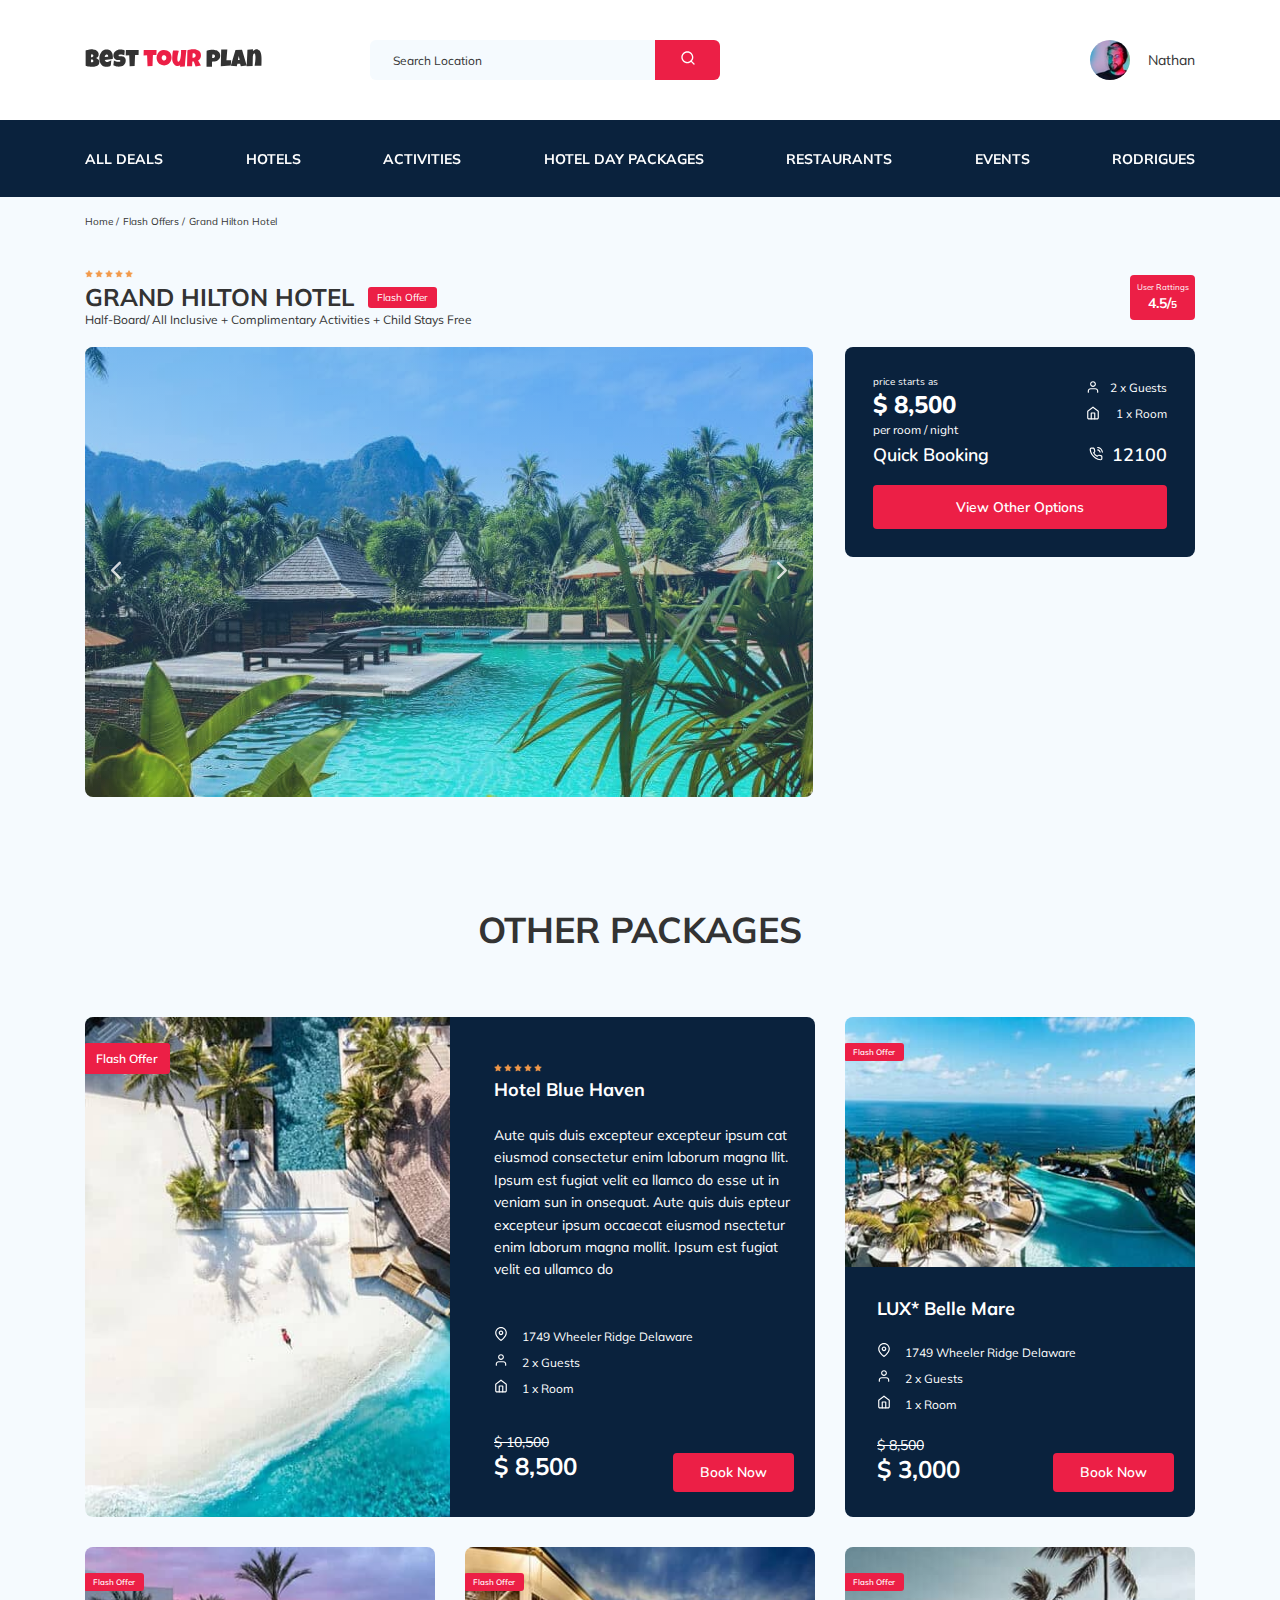
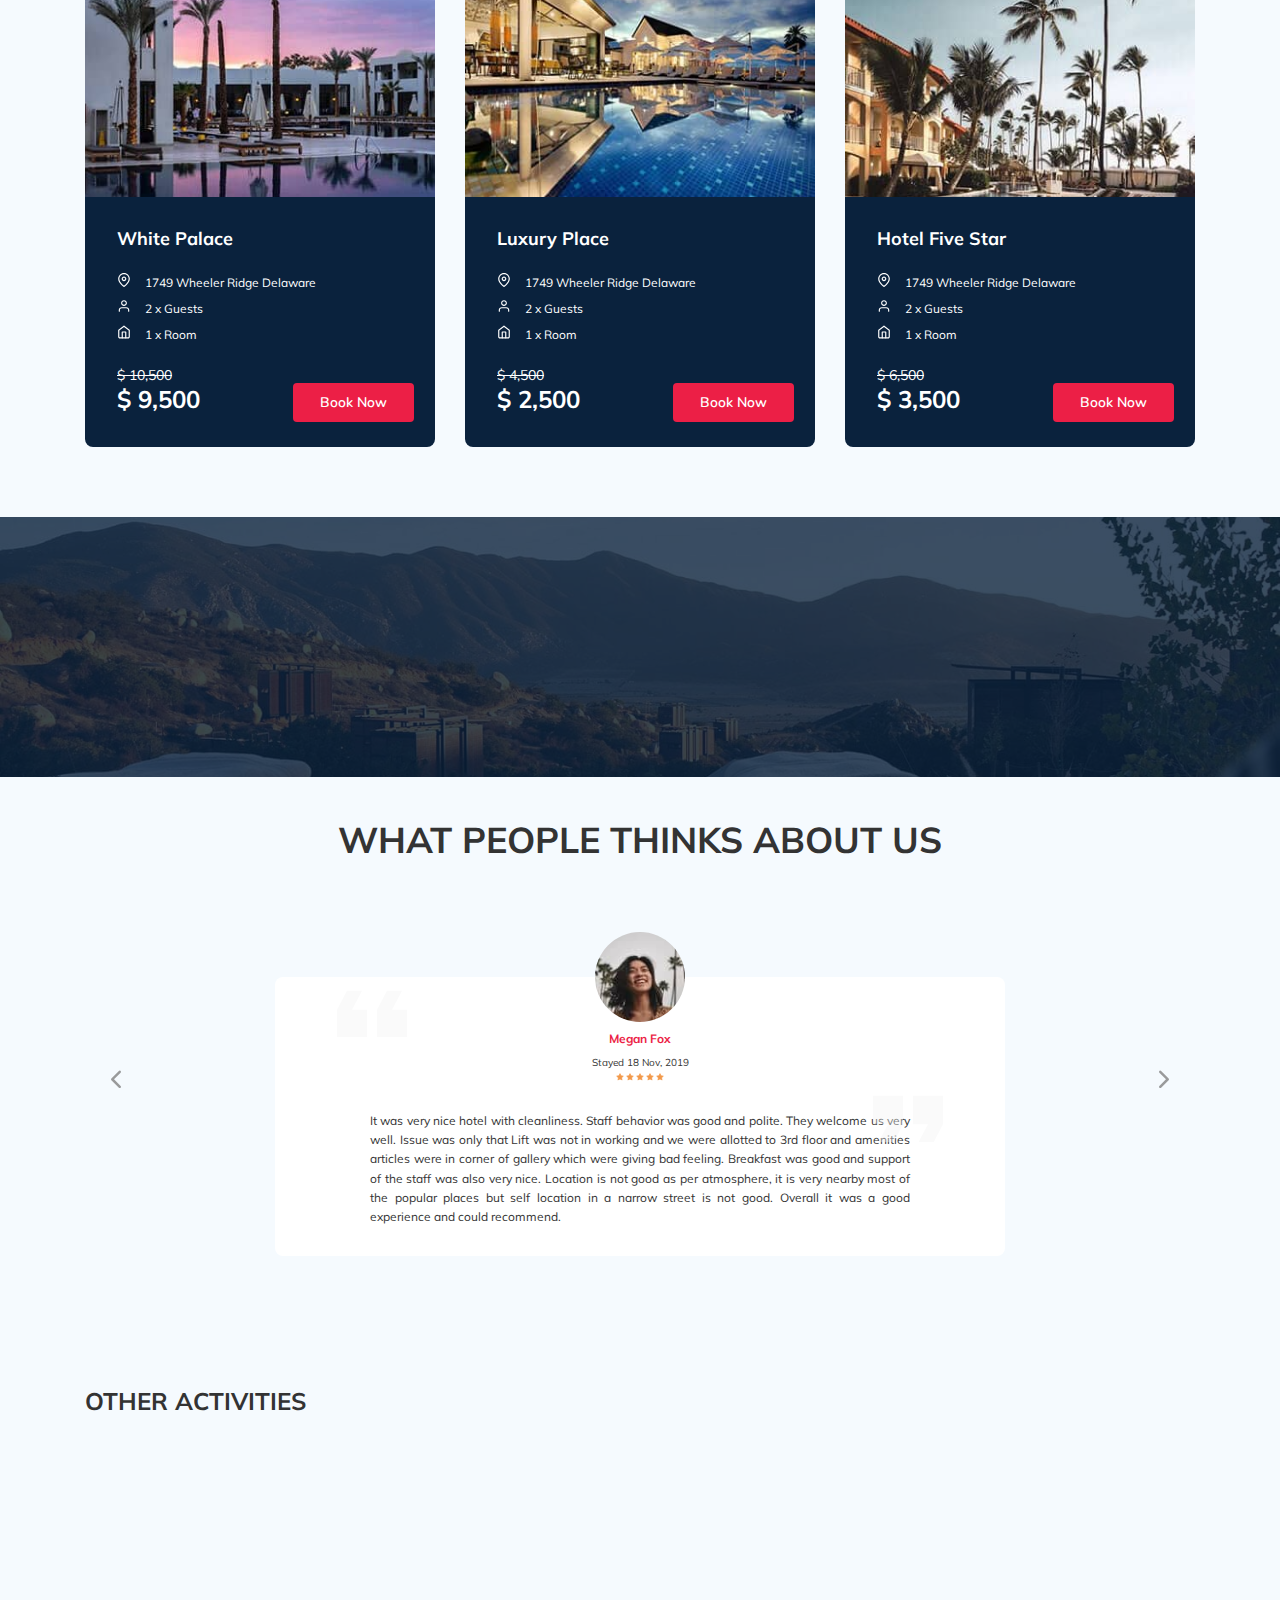
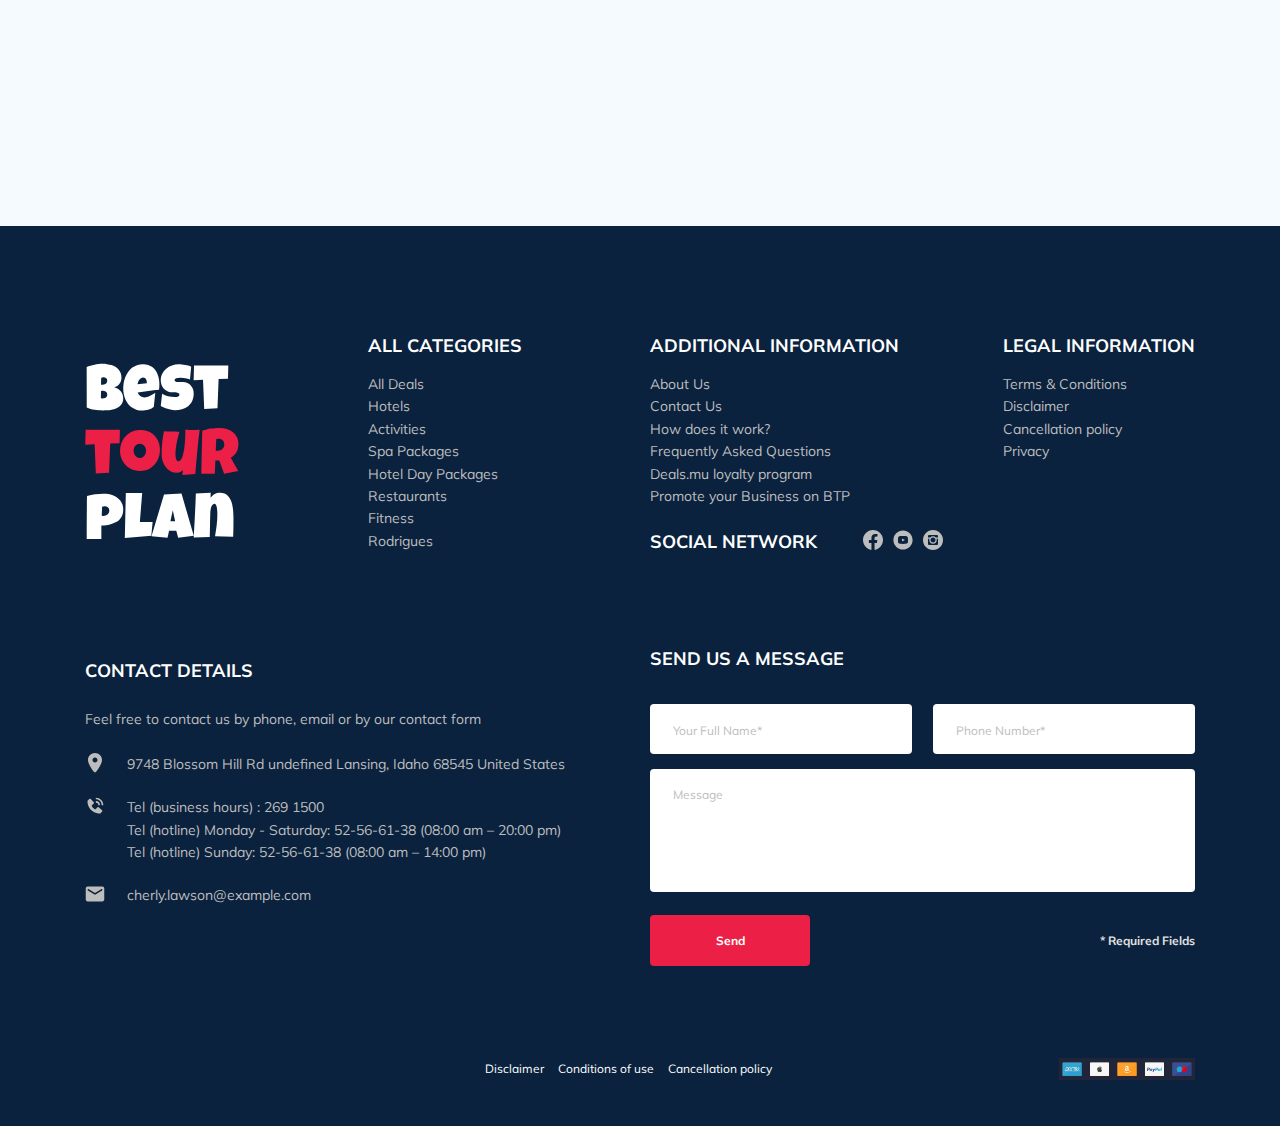
<file: index.html>
<!DOCTYPE html>
<html lang="en">
  <head>
    <meta charset="UTF-8" />
    <meta name="viewport" content="width=device-width, initial-scale=1.0" />
    <title>Best Tour Plan - Booking</title>
    <link rel="icon" href="favicon.ico" type="image/x-icon" />
    <link
      rel="stylesheet"
      href="https://fonts.googleapis.com/css2?family=Mulish:wght@300;400;600;700&family=Nunito:wght@400;600;800&display=swap"
    />
    <link rel="stylesheet" href="css/swiper-bundle.min.css" />
    <link rel="stylesheet" href="css/aos.css" />
    <link rel="stylesheet" href="css/style.css" />
  </head>
  <body>
    <header class="navbar navbar-mobile_fixed">
      <div class="container">
        <div class="navbar-top">
          <a href="#" class="navbar-top__link"
            ><svg class="icon navbar-top__logo">
              <use xlink:href="img/sprite.svg#logo"></use>
            </svg>
          </a>
          <form
            action="#"
            class="search navbar__search navbar__search-mobile_hidden"
          >
            <input
              type="text"
              class="search__input"
              placeholder="Search Location"
            />
            <button class="button search__button">
              <svg class="icon search__icon">
                <use xlink:href="img/sprite.svg#search-icon"></use>
              </svg>
            </button>
          </form>
          <a href="#" class="user navbar__user navbar__user-mobile_hidden">
            <img
              src="img/login-avatar.jpg"
              alt="User avatar"
              class="user__avatar"
            />
            <span class="user__name">Nathan</span>
          </a>
          <!-- /.user -->
          <button class="menu-button navbar-top__menu-button">
            <span class="menu-button__line"></span>
            <span class="menu-button__line"></span>
            <span class="menu-button__line"></span>
          </button>
        </div>
        <!-- /.navbar-top -->
      </div>
      <!-- /.container -->
      <div class="navbar-bottom navbar__bottom-mobile_visible">
        <div class="container">
          <ul class="navbar-menu">
            <li class="navbar-menu__item navbar-menu__item-mobile_visible">
              <a href="#" class="user navbar__user navbar__user-mobile_visible">
                <img
                  src="img/login-avatar.jpg"
                  alt="User avatar"
                  class="user__avatar"
                />
                <span class="user__name user__name_light">Nathan</span>
              </a>
            </li>
            <li class="navbar-menu__item navbar-menu__item-mobile_visible">
              <form
                action="#"
                class="search navbar__search navbar__search-mobile_visible"
              >
                <input
                  type="text"
                  class="search__input"
                  placeholder="Search Location"
                />
                <button class="button search__button">
                  <svg class="icon search__icon">
                    <use xlink:href="img/sprite.svg#search-icon"></use>
                  </svg>
                </button>
              </form>
            </li>
            <li
              class="navbar-menu__item"
              data-aos="fade-up"
              data-aos-duration="2500"
            >
              <a href="#" class="navbar-menu__link">All Deals</a>
            </li>
            <li
              class="navbar-menu__item"
              data-aos="fade-up"
              data-aos-duration="2000"
            >
              <a href="#" class="navbar-menu__link">Hotels</a>
            </li>
            <li
              class="navbar-menu__item"
              data-aos="fade-up"
              data-aos-duration="1500"
            >
              <a href="#" class="navbar-menu__link">Activities</a>
            </li>
            <li
              class="navbar-menu__item"
              data-aos="fade-up"
              data-aos-duration="1000"
            >
              <a href="#" class="navbar-menu__link">Hotel Day Packages</a>
            </li>
            <li
              class="navbar-menu__item"
              data-aos="fade-up"
              data-aos-duration="1500"
            >
              <a href="#" class="navbar-menu__link">Restaurants</a>
            </li>
            <li
              class="navbar-menu__item"
              data-aos="fade-up"
              data-aos-duration="2000"
            >
              <a href="#" class="navbar-menu__link">Events</a>
            </li>
            <li
              class="navbar-menu__item"
              data-aos="fade-up"
              data-aos-duration="2500"
            >
              <a href="#" class="navbar-menu__link">Rodrigues</a>
            </li>
          </ul>
        </div>
        <!-- /.container -->
      </div>
      <!-- /.navbar-bottom -->
    </header>
    <div class="breadcrumb">
      <div class="container">
        <ul class="breadcrumb-list">
          <li class="breadcrumb-list__item">
            <a href="#" class="breadcrumb-list__link">Home</a>
          </li>
          <li class="breadcrumb-list__item">
            <a href="#" class="breadcrumb-list__link">Flash Offers</a>
          </li>
          <li class="breadcrumb-list__item">Grand Hilton Hotel</li>
        </ul>
      </div>
      <!-- /.container -->
    </div>
    <!-- /.breadcrumb -->
    <section class="hotel">
      <div class="container">
        <div class="hotel-info">
          <div class="hotel-info__text">
            <div class="hotel-wrapper">
              <div class="stars hotel-stars">
                <svg class="icon hotel-stars__icon">
                  <use xlink:href="img/sprite.svg#star"></use>
                </svg>
                <svg class="icon hotel-stars__icon">
                  <use xlink:href="img/sprite.svg#star"></use>
                </svg>
                <svg class="icon hotel-stars__icon">
                  <use xlink:href="img/sprite.svg#star"></use>
                </svg>
                <svg class="icon hotel-stars__icon">
                  <use xlink:href="img/sprite.svg#star"></use>
                </svg>
                <svg class="icon hotel-stars__icon">
                  <use xlink:href="img/sprite.svg#star"></use>
                </svg>
              </div>
              <!-- /.hotel-stars -->
              <h1 class="hotel-name hotel-info__name">GRAND HILTON HOTEL</h1>
              <span class="offer hotel-info__offer">Flash Offer</span>
            </div>
            <!-- /.hotel-wrapper -->
            <p class="hotel-description hotel-info__description">
              Half-Board/ All Inclusive + Complimentary Activities + Child Stays
              Free
            </p>
          </div>
          <!-- /.hotel-info__text -->
          <div class="rating hotel-info__rating">
            <span class="rating__text">User Rattings</span>
            <span class="rating__counter"
              >4.5/<span class="rating__max">5</span></span
            >
          </div>
          <!-- /.hotel-info__rating -->
        </div>
        <!-- /.hotel-info -->
        <div class="hotel-grid">
          <div class="swiper-container hotel-slider hotel__slider">
            <div class="swiper-wrapper">
              <div class="swiper-slide hotel-slider__item">
                <img
                  src="img/slide-1.jpg"
                  class="hotel-slider__img"
                  alt="Slide"
                />
              </div>
              <div class="swiper-slide hotel-slider__item">
                <img
                  src="img/slide-2.jpg"
                  class="hotel-slider__img"
                  alt="Slide"
                />
              </div>
              <div class="swiper-slide hotel-slider__item">
                <img
                  src="img/slide-3.jpg"
                  class="hotel-slider__img"
                  alt="Slide"
                />
              </div>
              <div class="swiper-slide hotel-slider__item">
                <img
                  src="img/slide-4.jpg"
                  class="hotel-slider__img"
                  alt="Slide"
                />
              </div>
              <div class="swiper-slide hotel-slider__item">
                <img
                  src="img/slide-5.jpg"
                  class="hotel-slider__img"
                  alt="Slide"
                />
              </div>
            </div>
            <button class="hotel-slider__button hotel-slider__button_prev">
              <svg class="icon hotel-slider__button-icon">
                <use xlink:href="img/sprite.svg#arrow-prev"></use>
              </svg>
            </button>
            <button class="hotel-slider__button hotel-slider__button_next">
              <svg class="icon hotel-slider__button-icon">
                <use xlink:href="img/sprite.svg#arrow-next"></use>
              </svg>
            </button>
          </div>
          <!-- /.hotel-slider hotel__slider -->
          <div class="hotel__block">
            <div class="booking">
              <div class="booking__info">
                <div class="booking__price">
                  <span class="booking__start">price starts as</span>
                  <strong class="booking__pricetag">$ 8,500</strong>
                  <span class="booking__rent-time">per room / night</span>
                </div>
                <!-- /.booking__price -->
                <div class="person-room">
                  <div class="person-room__text">
                    <svg class="icon person-room__icon">
                      <use xlink:href="img/sprite.svg#user"></use>
                    </svg>
                    <span class="person-room__description">2 x Guests</span>
                  </div>
                  <div class="person-room__text">
                    <svg class="icon person-room__icon">
                      <use xlink:href="img/sprite.svg#home"></use>
                    </svg>
                    <span class="person-room__description">1 x Room</span>
                  </div>
                </div>
                <!-- /.person-room -->
              </div>
              <!-- /.booking__info -->
              <div class="booking-cell">
                <span class="booking-cell__text">Quick Booking</span>
                <div class="booking-cell__phone">
                  <svg class="icon booking-cell__icon">
                    <use xlink:href="img/sprite.svg#phone"></use>
                  </svg>
                  <span class="booking-cell__number">12100</span>
                </div>
                <!-- /.booking-cell__phone -->
              </div>
              <!-- /.booking-cell -->
              <button data-toggle="modal" class="button hotel__options">
                View Other Options
              </button>
              <!-- /.hotel__options -->
            </div>
            <!-- /.booking -->
            <div class="hotel__map">
              <img src="img/map.png" alt="Hotel map" class="hotel__map-img" />
            </div>
            <!-- /.hotel-map -->
          </div>
          <!-- /.hotel__block -->
        </div>
        <!-- /.hotel-grid -->
      </div>
      <!-- /.container -->
    </section>
    <!-- /.hotel -->
    <section class="packages">
      <div class="container">
        <h2 class="packages-title">Other Packages</h2>
        <div class="packages-wrapper">
          <div class="packages__card_active">
            <span class="offer packages__offer_active">Flash Offer</span>
            <img src="img/hotel-1.jpg" alt="" class="packages__img_active" />
            <div class="packages__info packages__info_active">
              <div class="stars packages-stars">
                <svg class="icon packages-stars__icon">
                  <use xlink:href="img/sprite.svg#star"></use>
                </svg>
                <svg class="icon packages-stars__icon">
                  <use xlink:href="img/sprite.svg#star"></use>
                </svg>
                <svg class="icon packages-stars__icon">
                  <use xlink:href="img/sprite.svg#star"></use>
                </svg>
                <svg class="icon packages-stars__icon">
                  <use xlink:href="img/sprite.svg#star"></use>
                </svg>
                <svg class="icon packages-stars__icon">
                  <use xlink:href="img/sprite.svg#star"></use>
                </svg>
              </div>
              <!-- /.packages-stars -->
              <h3 class="packages__hotelname">Hotel Blue Haven</h3>
              <p class="packages__text">
                Aute quis duis excepteur excepteur ipsum cat eiusmod consectetur
                enim laborum magna llit. Ipsum est fugiat velit ea llamco do
                esse ut in veniam sun in onsequat. Aute quis duis epteur
                excepteur ipsum occaecat eiusmod nsectetur enim laborum magna
                mollit. Ipsum est fugiat velit ea ullamco do
              </p>
              <!-- /.packages__text -->
              <div class="packages__details packages__details_active">
                <div class="packages__details-item">
                  <svg class="icon packages__details-icon">
                    <use xlink:href="img/sprite.svg#map-pin"></use>
                  </svg>
                  <span class="packages__details-description"
                    >1749 Wheeler Ridge Delaware</span
                  >
                </div>
                <!-- /.packages__details-item -->
                <div class="packages__details-item">
                  <svg class="icon packages__details-icon">
                    <use xlink:href="img/sprite.svg#user"></use>
                  </svg>
                  <span class="packages__details-description">2 x Guests</span>
                </div>
                <!-- /.packages__details-item -->
                <div class="packages__details-item">
                  <svg class="icon packages__details-icon">
                    <use xlink:href="img/sprite.svg#home"></use>
                  </svg>
                  <span class="packages__details-description">1 x Room</span>
                </div>
                <!-- /.packages__details-item -->
              </div>
              <!-- /.packages__details -->
              <div class="packages__price">
                <span class="packages__price-old">$ 10,500</span>
                <span class="packages__price-sale">$ 8,500</span>
              </div>
              <!-- /.packages__price -->
              <button data-toggle="modal" class="button packages__button">
                Book Now
              </button>
            </div>
            <!-- /.packages__info -->
          </div>
          <!-- /.packages__card -->
          <div class="packages__card">
            <span class="offer packages__offer">Flash Offer</span>
            <img src="img/hotel-2.jpg" alt="" class="packages__img" />
            <div class="packages__info">
              <h3 class="packages__hotelname">LUX* Belle Mare</h3>
              <div class="packages__details">
                <div class="packages__details-item">
                  <svg class="icon packages__details-icon">
                    <use xlink:href="img/sprite.svg#map-pin"></use>
                  </svg>
                  <span class="packages__details-description"
                    >1749 Wheeler Ridge Delaware</span
                  >
                </div>
                <!-- /.packages__details-item -->
                <div class="packages__details-item">
                  <svg class="icon packages__details-icon">
                    <use xlink:href="img/sprite.svg#user"></use>
                  </svg>
                  <span class="packages__details-description">2 x Guests</span>
                </div>
                <!-- /.packages__details-item -->
                <div class="packages__details-item">
                  <svg class="icon packages__details-icon">
                    <use xlink:href="img/sprite.svg#home"></use>
                  </svg>
                  <span class="packages__details-description">1 x Room</span>
                </div>
                <!-- /.packages__details-item -->
              </div>
              <!-- /.packages__details -->
              <div class="packages__price">
                <span class="packages__price-old">$ 8,500</span>
                <span class="packages__price-sale">$ 3,000</span>
              </div>
              <!-- /.packages__price -->
              <button data-toggle="modal" class="button packages__button">
                Book Now
              </button>
            </div>
            <!-- /.packages__info -->
          </div>
          <!-- /.packages__card -->
          <div class="packages__card">
            <span class="offer packages__offer">Flash Offer</span>
            <img src="img/hotel-3.jpg" alt="" class="packages__img" />
            <div class="packages__info">
              <h3 class="packages__hotelname">White Palace</h3>
              <div class="packages__details">
                <div class="packages__details-item">
                  <svg class="icon packages__details-icon">
                    <use xlink:href="img/sprite.svg#map-pin"></use>
                  </svg>
                  <span class="packages__details-description"
                    >1749 Wheeler Ridge Delaware</span
                  >
                </div>
                <!-- /.packages__details-item -->
                <div class="packages__details-item">
                  <svg class="icon packages__details-icon">
                    <use xlink:href="img/sprite.svg#user"></use>
                  </svg>
                  <span class="packages__details-description">2 x Guests</span>
                </div>
                <!-- /.packages__details-item -->
                <div class="packages__details-item">
                  <svg class="icon packages__details-icon">
                    <use xlink:href="img/sprite.svg#home"></use>
                  </svg>
                  <span class="packages__details-description">1 x Room</span>
                </div>
                <!-- /.packages__details-item -->
              </div>
              <!-- /.packages__details -->
              <div class="packages__price">
                <span class="packages__price-old">$ 10,500</span>
                <span class="packages__price-sale">$ 9,500</span>
              </div>
              <!-- /.packages__price -->
              <button data-toggle="modal" class="button packages__button">
                Book Now
              </button>
            </div>
            <!-- /.packages__info -->
          </div>
          <!-- /.packages__card -->
          <div class="packages__card">
            <span class="offer packages__offer">Flash Offer</span>
            <img src="img/hotel-4.jpg" alt="" class="packages__img" />
            <div class="packages__info">
              <h3 class="packages__hotelname">Luxury Place</h3>
              <div class="packages__details">
                <div class="packages__details-item">
                  <svg class="icon packages__details-icon">
                    <use xlink:href="img/sprite.svg#map-pin"></use>
                  </svg>
                  <span class="packages__details-description"
                    >1749 Wheeler Ridge Delaware</span
                  >
                </div>
                <!-- /.packages__details-item -->
                <div class="packages__details-item">
                  <svg class="icon packages__details-icon">
                    <use xlink:href="img/sprite.svg#user"></use>
                  </svg>
                  <span class="packages__details-description">2 x Guests</span>
                </div>
                <!-- /.packages__details-item -->
                <div class="packages__details-item">
                  <svg class="icon packages__details-icon">
                    <use xlink:href="img/sprite.svg#home"></use>
                  </svg>
                  <span class="packages__details-description">1 x Room</span>
                </div>
                <!-- /.packages__details-item -->
              </div>
              <!-- /.packages__details -->
              <div class="packages__price">
                <span class="packages__price-old">$ 4,500</span>
                <span class="packages__price-sale">$ 2,500</span>
              </div>
              <!-- /.packages__price -->
              <button data-toggle="modal" class="button packages__button">
                Book Now
              </button>
            </div>
            <!-- /.packages__info -->
          </div>
          <!-- /.packages__card -->
          <div class="packages__card">
            <span class="offer packages__offer">Flash Offer</span>
            <img src="img/hotel-5.jpg" alt="" class="packages__img" />
            <div class="packages__info">
              <h3 class="packages__hotelname">Hotel Five Star</h3>
              <div class="packages__details">
                <div class="packages__details-item">
                  <svg class="icon packages__details-icon">
                    <use xlink:href="img/sprite.svg#map-pin"></use>
                  </svg>
                  <span class="packages__details-description"
                    >1749 Wheeler Ridge Delaware</span
                  >
                </div>
                <!-- /.packages__details-item -->
                <div class="packages__details-item">
                  <svg class="icon packages__details-icon">
                    <use xlink:href="img/sprite.svg#user"></use>
                  </svg>
                  <span class="packages__details-description">2 x Guests</span>
                </div>
                <!-- /.packages__details-item -->
                <div class="packages__details-item">
                  <svg class="icon packages__details-icon">
                    <use xlink:href="img/sprite.svg#home"></use>
                  </svg>
                  <span class="packages__details-description">1 x Room</span>
                </div>
                <!-- /.packages__details-item -->
              </div>
              <!-- /.packages__details -->
              <div class="packages__price">
                <span class="packages__price-old">$ 6,500</span>
                <span class="packages__price-sale">$ 3,500</span>
              </div>
              <!-- /.packages__price -->
              <button data-toggle="modal" class="button packages__button">
                Book Now
              </button>
            </div>
            <!-- /.packages__info -->
          </div>
          <!-- /.packages__card -->
        </div>
        <!-- /.packages_wrapper -->
      </div>
      <!-- /.container -->
    </section>
    <!-- /.packages -->
    <section class="newsletter">
      <div class="newsletter-wrapper">
        <h2
          class="newsletter-title"
          data-aos="fade-left"
          data-aos-duration="2000"
        >
          <span class="newsletter__subscribe">subscribe to our</span>
          <strong class="newsletter__strong">Newsletter</strong>
        </h2>
        <form
          action="send.php"
          method="POST"
          class="newsletter-subscribe"
          name="subscribe"
          data-aos="zoom-in"
          data-aos-duration="1000"
        >
          <input
            type="email"
            class="newsletter-subscribe__input"
            placeholder="Your email address"
            name="subscribe"
            required
          />
          <button class="button newsletter-subscribe__button">
            <span class="button__text">Send</span>
          </button>
        </form>
      </div>
      <!-- /.newsletter-wrapper -->
    </section>
    <!-- /.newsletter -->
    <section class="reviews">
      <div class="container">
        <h2 class="reviews__title">What people thinks about&nbsp;us</h2>
        <div class="swiper-container reviews-slider">
          <div class="swiper-wrapper">
            <div class="swiper-slide">
              <div class="reviews-slider__card">
                <div class="reviews-slider__header">
                  <img
                    src="img/review-avatar.jpg"
                    alt="Photo reviewer"
                    class="reviews-slider__avatar"
                  />
                  <h3 class="reviews-slider__name">Megan Fox</h3>
                  <span class="reviews-slider__date">Stayed 18 Nov, 2019</span>
                  <div class="stars reviews-stars">
                    <svg class="icon reviews-stars__icon">
                      <use xlink:href="img/sprite.svg#star"></use>
                    </svg>
                    <svg class="icon reviews-stars__icon">
                      <use xlink:href="img/sprite.svg#star"></use>
                    </svg>
                    <svg class="icon reviews-stars__icon">
                      <use xlink:href="img/sprite.svg#star"></use>
                    </svg>
                    <svg class="icon reviews-stars__icon">
                      <use xlink:href="img/sprite.svg#star"></use>
                    </svg>
                    <svg class="icon reviews-stars__icon">
                      <use xlink:href="img/sprite.svg#star"></use>
                    </svg>
                  </div>
                </div>
                <!-- /.review-slide__header -->
                <p class="reviews-slider__text">
                  It was very nice hotel with cleanliness. Staff behavior was
                  good and polite. They welcome us very well. Issue was only
                  that Lift was not in working and we were allotted to 3rd floor
                  and amenities articles were in corner of gallery which were
                  giving bad feeling. Breakfast was good and support of the
                  staff was also very nice. Location is not good as per
                  atmosphere, it is very nearby most of the popular places but
                  self location in a narrow street is not good. Overall it was a
                  good experience and could recommend.
                </p>
              </div>
              <!-- /.reviews-slide__card -->
            </div>
            <!-- /.swiper-slide -->
            <div class="swiper-slide">
              <div class="reviews-slider__card">
                <div class="reviews-slider__header">
                  <img
                    src="img/review-avatar-2.jpg"
                    alt="Photo reviewer"
                    class="reviews-slider__avatar"
                  />
                  <h3 class="reviews-slider__name">Rehard Gere</h3>
                  <span class="reviews-slider__date">Stayed 13 Nov, 2019</span>
                  <div class="stars reviews-stars">
                    <svg class="icon reviews-stars__icon">
                      <use xlink:href="img/sprite.svg#star"></use>
                    </svg>
                    <svg class="icon reviews-stars__icon">
                      <use xlink:href="img/sprite.svg#star"></use>
                    </svg>
                    <svg class="icon reviews-stars__icon">
                      <use xlink:href="img/sprite.svg#star"></use>
                    </svg>
                    <svg class="icon reviews-stars__icon">
                      <use xlink:href="img/sprite.svg#star"></use>
                    </svg>
                    <svg class="icon reviews-stars__icon">
                      <use xlink:href="img/sprite.svg#star"></use>
                    </svg>
                  </div>
                </div>
                <!-- /.review-slide__header -->
                <p class="reviews-slider__text">
                  Lorem ipsum dolor sit amet consectetur adipisicing elit.
                  Beatae iure recusandae corporis fuga eum. Ullam voluptas
                  sapiente hic illo nihil fugit cupiditate, temporibus pariatur,
                  eaque, autem quisquam maxime repudiandae cumque. Enim eligendi
                  totam atque, sequi nesciunt, in est qui excepturi consectetur,
                  sunt modi hic? Dignissimos doloremque aperiam commodi beatae
                  ratione.
                </p>
              </div>
              <!-- /.reviews-slide__card -->
            </div>
            <!-- /.swiper-slide -->
            <div class="swiper-slide">
              <div class="reviews-slider__card">
                <div class="reviews-slider__header">
                  <img
                    src="img/review-avatar-3.jpg"
                    alt="Photo reviewer"
                    class="reviews-slider__avatar"
                  />
                  <h3 class="reviews-slider__name">Tomas Marlowe</h3>
                  <span class="reviews-slider__date">Stayed 25 Dec, 2019</span>
                  <div class="stars reviews-stars">
                    <svg class="icon reviews-stars__icon">
                      <use xlink:href="img/sprite.svg#star"></use>
                    </svg>
                    <svg class="icon reviews-stars__icon">
                      <use xlink:href="img/sprite.svg#star"></use>
                    </svg>
                    <svg class="icon reviews-stars__icon">
                      <use xlink:href="img/sprite.svg#star"></use>
                    </svg>
                    <svg class="icon reviews-stars__icon">
                      <use xlink:href="img/sprite.svg#star"></use>
                    </svg>
                    <svg class="icon reviews-stars__icon">
                      <use xlink:href="img/sprite.svg#star"></use>
                    </svg>
                  </div>
                </div>
                <!-- /.review-slide__header -->
                <p class="reviews-slider__text">
                  Lorem ipsum dolor sit amet consectetur, adipisicing elit.
                  Impedit hic ea animi voluptas totam dignissimos incidunt
                  facere eveniet, placeat aperiam corporis officiis porro
                  possimus quia odit perferendis sit itaque soluta iure libero
                  obcaecati laboriosam! Ipsum minus aperiam eos aut voluptate
                  dicta molestias, unde consequatur voluptatibus nam debitis
                  temporibus eum perferendis sunt recusandae est libero natus
                  tenetur nesciunt? Eius alias id, consequuntur, deleniti
                  delectus provident quo, suscipit reiciendis maiores impedit
                  obcaecati voluptate voluptatem deserunt. Vel, sed quisquam ex
                  tempora modi dolorum debitis sint. Inventore dolorum tenetur
                  velit unde asperiores nam quod quidem placeat deleniti culpa
                  delectus numquam, earum, sed animi consectetur?
                </p>
              </div>
              <!-- /.reviews-slide__card -->
            </div>
            <!-- /.swiper-slide -->
          </div>
          <!-- /.swiper-wrapper -->
          <button class="reviews-slider__button reviews-slider__button_prev">
            <svg class="icon reviews-slider__button-icon">
              <use xlink:href="img/sprite.svg#arrow-prev"></use>
            </svg>
          </button>
          <button class="reviews-slider__button reviews-slider__button_next">
            <svg class="icon reviews-slider__button-icon">
              <use xlink:href="img/sprite.svg#arrow-next"></use>
            </svg>
          </button>
        </div>
        <!-- /.reviews-slider -->
      </div>
      <!-- /.container -->
    </section>
    <!-- /.review -->
    <section class="activities">
      <div class="container">
        <h2 class="activities__title">Other Activities</h2>
        <div class="activities-wrapper">
          <div
            class="card activities__card"
            data-aos="fade-down"
            data-aos-duration="1000"
          >
            <img
              src="img/card-bg-1.jpg"
              alt="The curious corner of chamarel"
              class="card__img"
            />
            <h3 class="card__title">The curious corner<br />of chamarel</h3>
            <button data-toggle="modal" class="button card__button">Book Now</button>
          </div>
          <!-- /.card activities__card -->
          <div
            class="card activities__card"
            data-aos="fade-down"
            data-aos-duration="1500"
          >
            <img
              src="img/card-bg-2.jpg"
              alt="Gymkhana club golf course"
              class="card__img"
            />
            <h3 class="card__title">Gymkhana club golf<br />course</h3>
            <button data-toggle="modal" class="button card__button">Book Now</button>
          </div>
          <!-- /.card activities__card -->
          <div
            class="card activities__card"
            data-aos="fade-down"
            data-aos-duration="2000"
          >
            <img
              src="img/card-bg-3.jpg"
              alt="Tamarind falls hiking trip - full day"
              class="card__img"
            />
            <h3 class="card__title">
              Tamarind falls hiking<br />trip - full day
            </h3>
            <button data-toggle="modal" class="button card__button">Book Now</button>
          </div>
          <!-- /.card activities__card -->
          <div
            class="card activities__card"
            data-aos="fade-down"
            data-aos-duration="2500"
          >
            <img
              src="img/card-bg-4.jpg"
              alt="The blue marine discovery quest"
              class="card__img"
            />
            <h3 class="card__title">The blue marine discovery<br />quest</h3>
            <button data-toggle="modal" class="button card__button">Book Now</button>
          </div>
          <!-- /.card activities__card -->
        </div>
        <!-- /.activities-wrapper -->
      </div>
      <!-- /.container -->
    </section>
    <!-- /.activities -->
    <footer class="footer">
      <div class="container">
        <div class="footer-wrapper">
          <a href="#" class="footer__logo-link">
            <svg class="icon footer__logo">
              <use xlink:href="img/sprite.svg#logo-vertical"></use>
            </svg>
          </a>
          <div class="footer__list footer__categories">
            <h3 class="footer__title">ALL CATEGORIES</h3>
            <ul class="footer__ul">
              <li class="footer__item">
                <a href="#" class="footer__link">All Deals</a>
              </li>
              <li class="footer__item">
                <a href="#" class="footer__link">Hotels</a>
              </li>
              <li class="footer__item">
                <a href="#" class="footer__link">Activities</a>
              </li>
              <li class="footer__item">
                <a href="#" class="footer__link">Spa Packages</a>
              </li>
              <li class="footer__item">
                <a href="#" class="footer__link">Hotel Day Packages</a>
              </li>
              <li class="footer__item">
                <a href="#" class="footer__link">Restaurants</a>
              </li>
              <li class="footer__item">
                <a href="#" class="footer__link">Fitness</a>
              </li>
              <li class="footer__item">
                <a href="#" class="footer__link">Rodrigues</a>
              </li>
            </ul>
          </div>
          <!-- /.footer__list -->
          <div class="footer__list footer__additional">
            <h3 class="footer__title">ADDITIONAL INFORMATION</h3>
            <ul class="footer__ul">
              <li class="footer__item">
                <a href="#" class="footer__link">About Us</a>
              </li>
              <li class="footer__item">
                <a href="#" class="footer__link">Contact Us</a>
              </li>
              <li class="footer__item">
                <a href="#" class="footer__link">How does it work?</a>
              </li>
              <li class="footer__item">
                <a href="#" class="footer__link">Frequently Asked Questions</a>
              </li>
              <li class="footer__item">
                <a href="#" class="footer__link">Deals.mu loyalty program</a>
              </li>
              <li class="footer__item">
                <a href="#" class="footer__link"
                  >Promote your Business on BTP</a
                >
              </li>
            </ul>
          </div>
          <!-- /.footer__list -->
          <div class="footer__social-network">
            <h3 class="footer__title">Social Network</h3>
            <div class="footer__social-links">
              <a href="#" class="footer__social-link">
                <svg class="icon footer__social-icon">
                  <use xlink:href="img/sprite.svg#fb"></use>
                </svg>
              </a>
              <a href="#" class="footer__social-link">
                <svg class="icon footer__social-icon">
                  <use xlink:href="img/sprite.svg#yt"></use>
                </svg>
              </a>
              <a href="#" class="footer__social-link">
                <svg class="icon footer__social-icon">
                  <use xlink:href="img/sprite.svg#inst"></use>
                </svg>
              </a>
            </div>
            <!-- /.footer__social-links -->
          </div>
          <!-- /.footer__social-network -->
          <div class="footer__list footer__legal">
            <h3 class="footer__title">LEGAL INFORMATION</h3>
            <ul class="footer__ul">
              <li class="footer__item">
                <a href="#" class="footer__link">Terms & Conditions</a>
              </li>
              <li class="footer__item">
                <a href="#" class="footer__link">Disclaimer</a>
              </li>
              <li class="footer__item">
                <a href="#" class="footer__link">Cancellation policy</a>
              </li>
              <li class="footer__item">
                <a href="#" class="footer__link">Privacy</a>
              </li>
            </ul>
          </div>
          <!-- /.footer__list -->
          <div class="footer__contact-details">
            <h3 class="footer__title footer__title_mb-1">Contact Details</h3>
            <p class="footer__text">
              Feel free to contact us by phone, email or by&nbsp;our contact
              form
            </p>
            <div class="footer__details-ul">
              <div class="footer__item footer__item-phone">
                <svg class="icon footer__contact-icon-phone">
                  <use xlink:href="img/sprite.svg#map"></use>
                </svg>
                <a
                  href="coords:cherly.lawson@example.com"
                  class="footer__item-link"
                  >9748 Blossom Hill Rd undefined Lansing,&nbsp;Idaho 68545
                  United States</a
                >
              </div>
              <!-- /.footer__item -->
              <div class="footer__item footer__item-phone">
                <svg class="icon footer__contact-icon-phone">
                  <use xlink:href="img/sprite.svg#phone-2"></use>
                </svg>
                <div class="footer__item-list">
                  <a href="tel:2691500" class="footer__item-link"
                    >Tel (business hours) : 269 1500</a
                  >
                  <a href="tel:52566138" class="footer__item-link"
                    >Tel (hotline) Monday - Saturday:
                    52&#8209;56&#8209;61&#8209;38 (08:00 am – 20:00 pm)</a
                  >
                  <a href="tel:52566138" class="footer__item-link"
                    >Tel (hotline) Sunday: 52-56-61-38 (08:00 am – 14:00 pm)</a
                  >
                </div>
                <!-- /.footer__item-list -->
              </div>
              <!-- /.footer__item -->
              <div class="footer__item footer__item-phone">
                <svg class="icon footer__contact-icon-phone">
                  <use xlink:href="img/sprite.svg#email"></use>
                </svg>
                <a
                  href="email:cherly.lawson@example.com"
                  class="footer__item-link"
                  >cherly.lawson@example.com</a
                >
              </div>
              <!-- /.footer__item -->
            </div>
            <!-- /.footer__ul -->
          </div>
          <!-- /.footer__contact-details -->
          <div class="footer__contact-form">
            <h3 class="footer__title footer__title_mb-2">Send us a message</h3>
            <form
              action="send.php"
              method="POST"
              class="footer__form valid-form"
              name="message"
            >
              <div class="footer__input-group">
                <input
                  type="text"
                  class="input footer__input"
                  placeholder="Your Full Name*"
                  name="name"
                  required
                />
              </div>
              <!-- /.footer__input-group -->
              <div class="footer__input-group">
                <input
                  type="tel"
                  class="input footer__input"
                  placeholder="Phone Number*"
                  name="phone"
                  required
                />
              </div>
              <!-- /.footer__input-group -->
              <textarea
                class="message footer__message"
                placeholder="Message"
                name="message"
              ></textarea>
              <button class="button footer__button">Send</button>
              <span class="footer__info">* Required Fields</span>
            </form>
          </div>
          <!-- /.footer__contact-form -->
          <div class="footer__bottom">
            <div class="footer__policy">
              <a href="#" class="footer__policy-link">Disclaimer</a>
              <a href="#" class="footer__policy-link">Conditions of use</a>
              <a href="#" class="footer__policy-link">Cancellation policy</a>
            </div>
            <!-- /.footer__policy -->
            <img src="img/store.png" alt="Store icon" class="footer__store" />
            <!-- /.footer__store -->
          </div>
          <!-- /.footer__bottom -->
        </div>
        <!-- /.footer-wrapper -->
      </div>
      <!-- /.container -->
    </footer>
    <div class="modal">
      <div class="modal__overlay"></div>
      <!-- /.modal__overlay -->
      <div class="modal__dialog">
        <a href="#" class="modal__close">
          <img
            src="img/close.svg"
            class="icon modal__close-icon"
            alt="icon: close"
          />
        </a>
        <h3 class="modal__title">Booking</h3>
        <form
          action="send.php"
          method="POST"
          class="modal__form valid-form"
          name="booking"
        >
          <input
            type="text"
            class="input modal__input"
            placeholder="Your Full Name*"
            name="name"
            minlength="2"
            required
          />
          <input
            type="tel"
            id="phone"
            class="input modal__input"
            placeholder="Phone Number*"
            name="phone"
            required
          />
          <input
            type="email"
            class="input modal__input"
            placeholder="Email*"
            name="booking"
            required
          />
          <textarea
            class="message modal__message"
            placeholder="Message"
            name="message"
          ></textarea>
          <button class="button modal__button">Send</button>
          <span class="modal__info">* Required Fields</span>
        </form>
      </div>
      <!-- /.modal__dialog -->
    </div>
    <!-- /.modal -->
    <script src="js/jquery-3.5.1.min.js"></script>
    <script src="js/swiper-bundle.min.js"></script>
    <script src="js/jquery.validate.min.js"></script>
    <script src="js/aos.js"></script>
    <script src="js/jquery.maskedinput.min.js"></script>
    <script src="js/main.js"></script>
  </body>
</html>
</file>
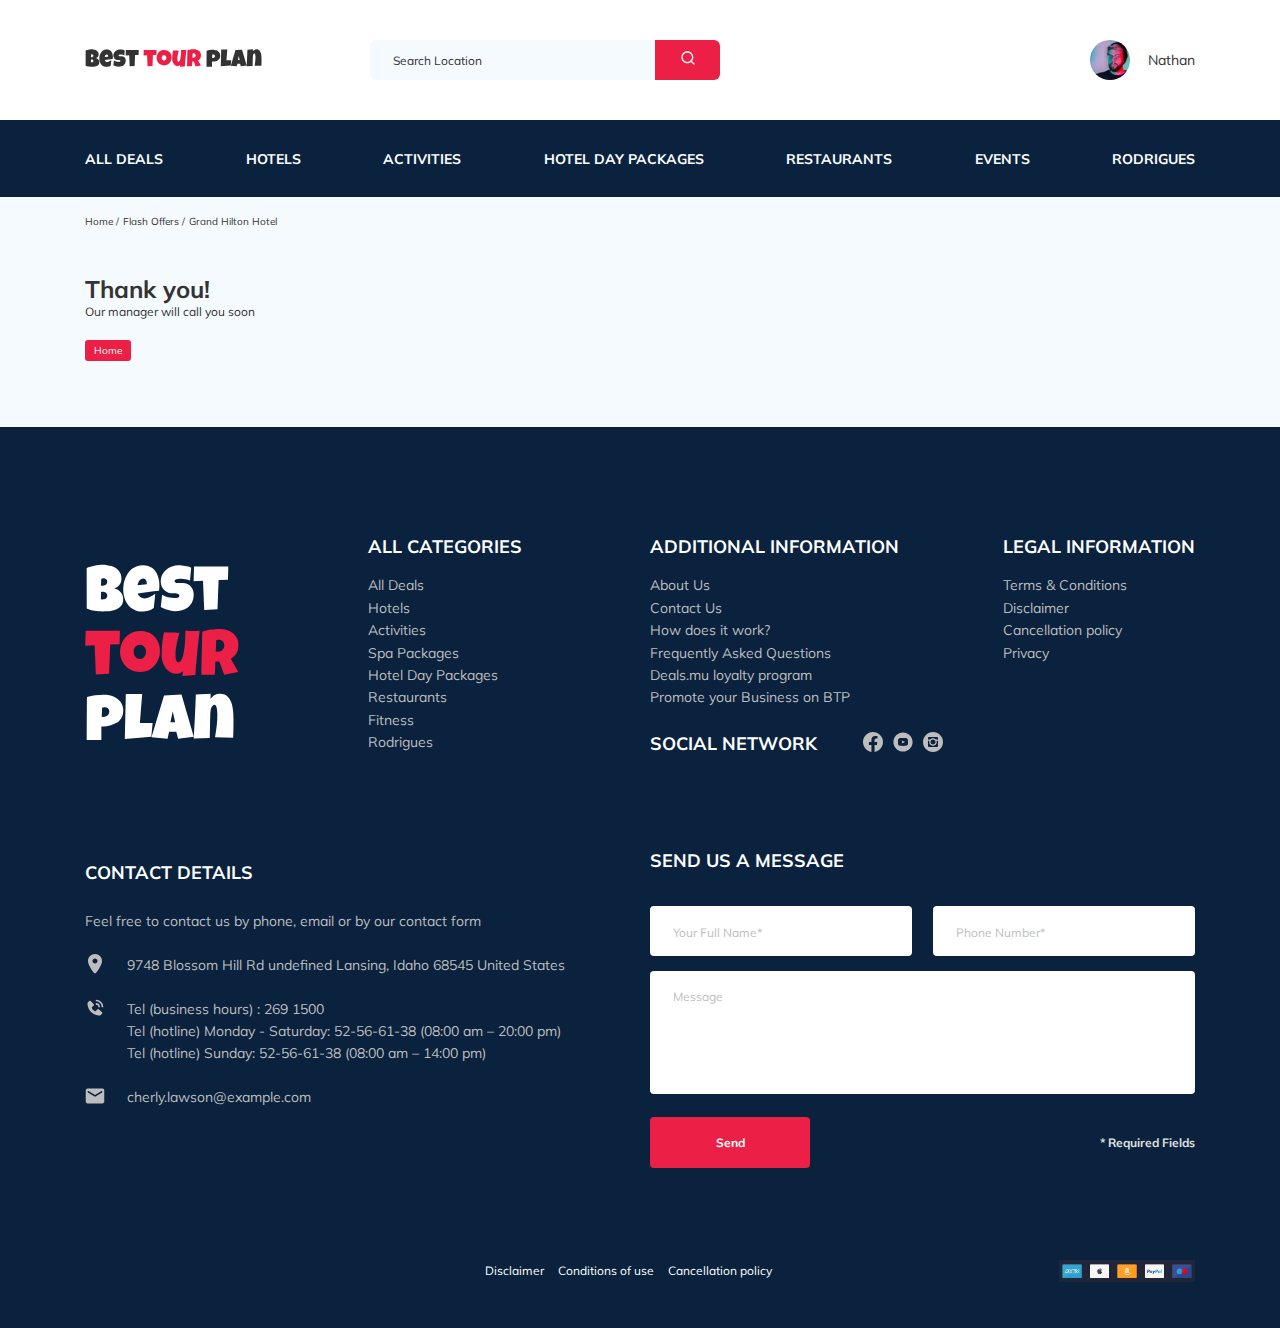
<file: thankyou.html>
<!DOCTYPE html>
<html lang="en">
  <head>
    <meta charset="UTF-8" />
    <meta name="viewport" content="width=device-width, initial-scale=1.0" />
    <title>Best Tour Plan</title>
    <link rel="icon" href="favicon.ico" type="image/x-icon" />
    <link
      href="https://fonts.googleapis.com/css2?family=Mulish:wght@300;400;600;700&family=Nunito:wght@400;600;800&display=swap"
      rel="stylesheet"
    />
    <link rel="stylesheet" href="css/swiper-bundle.min.css" />
    <link rel="stylesheet" href="css/style.css" />
  </head>

  <body>
    <header class="navbar navbar-mobile_fixed">
      <div class="container">
        <div class="navbar-top">
          <a href="index.html" class="navbar-top-link">
            <svg class="icon navbar-top__logo">
              <use xlink:href="img/sprite.svg#logo"></use>
            </svg>
          </a>
          <form
            action="#"
            class="search navbar__search navbar__search-mobile_hidden"
          >
            <input
              type="text"
              class="search__input"
              placeholder="Search Location"
            />
            <button class="button search__button">
              <svg class="icon search__icon">
                <use xlink:href="img/sprite.svg#search-icon"></use>
              </svg>
            </button>
          </form>
          <a href="#" class="user navbar__user navbar__user-mobile_hidden">
            <img
              src="img/login-avatar.jpg"
              alt="User avatar"
              class="user__avatar"
            />
            <span class="user__name">Nathan</span>
          </a>
          <!-- /.user -->
          <button class="menu-button navbar-top__menu-button">
            <span class="menu-button__line"></span>
            <span class="menu-button__line"></span>
            <span class="menu-button__line"></span>
          </button>
        </div>
        <!-- /.navbar-top -->
      </div>
      <!-- /.container -->
      <div class="navbar-bottom navbar__bottom-mobile_visible">
        <div class="container">
          <ul class="navbar-menu">
            <li class="navbar-menu__item navbar-menu__item-mobile_visible">
              <a href="#" class="user navbar__user navbar__user-mobile_visible">
                <img
                  src="img/login-avatar.jpg"
                  alt="User avatar"
                  class="user__avatar"
                />
                <span class="user__name user__name_light">Nathan</span>
              </a>
            </li>
            <li class="navbar-menu__item navbar-menu__item-mobile_visible">
              <form
                action="#"
                class="search navbar__search navbar__search-mobile_visible"
              >
                <input
                  type="text"
                  class="search__input"
                  placeholder="Search Location"
                />
                <button class="search__button">
                  <svg class="icon search__icon">
                    <use xlink:href="img/sprite.svg#search-icon"></use>
                  </svg>
                </button>
              </form>
            </li>
            <li class="navbar-menu__item">
              <a href="#" class="navbar-menu__link">All Deals</a>
            </li>
            <li class="navbar-menu__item">
              <a href="#" class="navbar-menu__link">Hotels</a>
            </li>
            <li class="navbar-menu__item">
              <a href="#" class="navbar-menu__link">Activities</a>
            </li>
            <li class="navbar-menu__item">
              <a href="#" class="navbar-menu__link">Hotel Day Packages</a>
            </li>
            <li class="navbar-menu__item">
              <a href="#" class="navbar-menu__link">Restaurants</a>
            </li>
            <li class="navbar-menu__item">
              <a href="#" class="navbar-menu__link">Events</a>
            </li>
            <li class="navbar-menu__item">
              <a href="#" class="navbar-menu__link">Rodrigues</a>
            </li>
          </ul>
        </div>
        <!-- /.container -->
      </div>
      <!-- /.navbar-bottom -->
    </header>
    <div class="breadcrumb">
      <div class="container">
        <ul class="breadcrumb-list">
          <li class="breadcrumb-list__item">
            <a href="#" class="breadcrumb-list__link">Home</a>
          </li>
          <li class="breadcrumb-list__item">
            <a href="#" class="breadcrumb-list__link">Flash Offers</a>
          </li>
          <li class="breadcrumb-list__item">Grand Hilton Hotel</li>
        </ul>
      </div>
      <!-- /.container -->
    </div>
    <!-- /.breadcrumb -->
    <section class="hotel">
      <div class="container">
        <div class="hotel-info">
          <div class="hotel-info__text">
            <div class="hotel-wrapper">
              <h1 class="hotel-name hotel-info__name">Thank you!</h1>
            </div>
            <!-- /.hotel-wrapper -->
            <p class="hotel-description hotel-info__description">
              Our manager will call you soon
            </p>
            <a
              href="index.html"
              class="offer button hotel-info__offer"
              style="text-decoration: none; margin-left: 0"
              >Home</a
            >
          </div>
          <!-- /.hotel-info__text -->
        </div>
        <!-- /.hotel-info -->
      </div>
      <!-- /.container -->
    </section>
    <!-- /.hotel -->
    <footer class="footer">
      <div class="container">
        <div class="footer-wrapper">
          <a href="index.html" class="footer__logo-link">
            <svg class="icon footer__logo">
              <use xlink:href="img/sprite.svg#logo-vertical"></use>
            </svg>
          </a>
          <div class="footer__list footer__categories">
            <h3 class="footer__title">ALL CATEGORIES</h3>
            <ul class="footer__ul">
              <li class="footer__item">
                <a href="#" class="footer__link">All Deals</a>
              </li>
              <li class="footer__item">
                <a href="#" class="footer__link">Hotels</a>
              </li>
              <li class="footer__item">
                <a href="#" class="footer__link">Activities</a>
              </li>
              <li class="footer__item">
                <a href="#" class="footer__link">Spa Packages</a>
              </li>
              <li class="footer__item">
                <a href="#" class="footer__link">Hotel Day Packages</a>
              </li>
              <li class="footer__item">
                <a href="#" class="footer__link">Restaurants</a>
              </li>
              <li class="footer__item">
                <a href="#" class="footer__link">Fitness</a>
              </li>
              <li class="footer__item">
                <a href="#" class="footer__link">Rodrigues</a>
              </li>
            </ul>
          </div>
          <!-- /.footer__list -->
          <div class="footer__list footer__additional">
            <h3 class="footer__title">ADDITIONAL INFORMATION</h3>
            <ul class="footer__ul">
              <li class="footer__item">
                <a href="#" class="footer__link">About Us</a>
              </li>
              <li class="footer__item">
                <a href="#" class="footer__link">Contact Us</a>
              </li>
              <li class="footer__item">
                <a href="#" class="footer__link">How does it work?</a>
              </li>
              <li class="footer__item">
                <a href="#" class="footer__link">Frequently Asked Questions</a>
              </li>
              <li class="footer__item">
                <a href="#" class="footer__link">Deals.mu loyalty program</a>
              </li>
              <li class="footer__item">
                <a href="#" class="footer__link"
                  >Promote your Business on BTP</a
                >
              </li>
            </ul>
          </div>
          <!-- /.footer__list -->
          <div class="footer__social-network">
            <h3 class="footer__title">Social Network</h3>
            <div class="footer__social-links">
              <a href="#" class="footer__social-link">
                <svg class="icon footer__social-icon">
                  <use xlink:href="img/sprite.svg#fb"></use>
                </svg>
              </a>
              <a href="#" class="footer__social-link">
                <svg class="icon footer__social-icon">
                  <use xlink:href="img/sprite.svg#yt"></use>
                </svg>
              </a>
              <a href="#" class="footer__social-link">
                <svg class="icon footer__social-icon">
                  <use xlink:href="img/sprite.svg#inst"></use>
                </svg>
              </a>
            </div>
            <!-- /.footer__social-links -->
          </div>
          <!-- /.footer__social-network -->
          <div class="footer__list footer__legal">
            <h3 class="footer__title">LEGAL INFORMATION</h3>
            <ul class="footer__ul">
              <li class="footer__item">
                <a href="#" class="footer__link">Terms & Conditions</a>
              </li>
              <li class="footer__item">
                <a href="#" class="footer__link">Disclaimer</a>
              </li>
              <li class="footer__item">
                <a href="#" class="footer__link">Cancellation policy</a>
              </li>
              <li class="footer__item">
                <a href="#" class="footer__link">Privacy</a>
              </li>
            </ul>
          </div>
          <!-- /.footer__list -->
          <div class="footer__contact-details">
            <h3 class="footer__title footer__title_mb-1">Contact Details</h3>
            <p class="footer__text">
              Feel free to contact us by phone, email or by&nbsp;our contact
              form
            </p>
            <div class="footer__details-ul">
              <div class="footer__item footer__item-phone">
                <svg class="icon footer__contact-icon-phone">
                  <use xlink:href="img/sprite.svg#map"></use>
                </svg>
                <a
                  href="coords:cherly.lawson@example.com"
                  class="footer__item-link"
                  >9748 Blossom Hill Rd undefined Lansing,&nbsp;Idaho 68545
                  United States</a
                >
              </div>
              <!-- /.footer__item -->
              <div class="footer__item footer__item-phone">
                <svg class="icon footer__contact-icon-phone">
                  <use xlink:href="img/sprite.svg#phone-2"></use>
                </svg>
                <div class="footer__item-list">
                  <a href="tel:2691500" class="footer__item-link"
                    >Tel (business hours) : 269 1500</a
                  >
                  <a href="tel:52566138" class="footer__item-link"
                    >Tel (hotline) Monday - Saturday:
                    52&#8209;56&#8209;61&#8209;38 (08:00 am – 20:00 pm)</a
                  >
                  <a href="tel:52566138" class="footer__item-link"
                    >Tel (hotline) Sunday: 52-56-61-38 (08:00 am – 14:00 pm)</a
                  >
                </div>
                <!-- /.footer__item-list -->
              </div>
              <!-- /.footer__item -->
              <div class="footer__item footer__item-phone">
                <svg class="icon footer__contact-icon-phone">
                  <use xlink:href="img/sprite.svg#email"></use>
                </svg>
                <a
                  href="email:cherly.lawson@example.com"
                  class="footer__item-link"
                  >cherly.lawson@example.com</a
                >
              </div>
              <!-- /.footer__item -->
            </div>
            <!-- /.footer__ul -->
          </div>
          <!-- /.footer__contact-details -->
          <div class="footer__contact-form">
            <h3 class="footer__title footer__title_mb-2">Send us a message</h3>
            <form
              action="send.php"
              method="POST"
              class="footer__form valid-form"
              name="message"
            >
              <div class="footer__input-group">
                <input
                  type="text"
                  class="input footer__input"
                  placeholder="Your Full Name*"
                  name="name"
                  required
                />
              </div>
              <!-- /.footer__input-group -->
              <div class="footer__input-group">
                <input
                  type="tel"
                  class="input footer__input"
                  placeholder="Phone Number*"
                  name="phone"
                  required
                />
              </div>
              <!-- /.footer__input-group -->
              <textarea
                class="message footer__message"
                placeholder="Message"
                name="message"
              ></textarea>
              <button class="button footer__button">Send</button>
              <span class="footer__info">* Required Fields</span>
            </form>
          </div>
          <!-- /.footer__contact-form -->
          <div class="footer__bottom">
            <div class="footer__policy">
              <a href="#" class="footer__policy-link">Disclaimer</a>
              <a href="#" class="footer__policy-link">Conditions of use</a>
              <a href="#" class="footer__policy-link">Cancellation policy</a>
            </div>
            <!-- /.footer__policy -->
            <img src="img/store.png" alt="Store icon" class="footer__store" />
            <!-- /.footer__store -->
          </div>
          <!-- /.footer__bottom -->
        </div>
        <!-- /.footer-wrapper -->
      </div>
      <!-- /.container -->
    </footer>
    <script src="js/swiper-bundle.min.js"></script>
    <script src="js/main.js"></script>
  </body>
</html>
</file>
<file: css/style.css>
/*! normalize.css v8.0.1 | MIT License | github.com/necolas/normalize.css */html{line-height:1.15;-webkit-text-size-adjust:100%}body{margin:0}main{display:block}h1{font-size:2em;margin:0.67em 0}hr{-webkit-box-sizing:content-box;box-sizing:content-box;height:0;overflow:visible}pre{font-family:monospace, monospace;font-size:1em}a{background-color:transparent}abbr[title]{border-bottom:none;text-decoration:underline;-webkit-text-decoration:underline dotted;text-decoration:underline dotted}b,strong{font-weight:bolder}code,kbd,samp{font-family:monospace, monospace;font-size:1em}small{font-size:80%}sub,sup{font-size:75%;line-height:0;position:relative;vertical-align:baseline}sub{bottom:-0.25em}sup{top:-0.5em}img{border-style:none}button,input,optgroup,select,textarea{font-family:inherit;font-size:100%;line-height:1.15;margin:0}button,input{overflow:visible}button,select{text-transform:none}button,[type="button"],[type="reset"],[type="submit"]{-webkit-appearance:button}button::-moz-focus-inner,[type="button"]::-moz-focus-inner,[type="reset"]::-moz-focus-inner,[type="submit"]::-moz-focus-inner{border-style:none;padding:0}button:-moz-focusring,[type="button"]:-moz-focusring,[type="reset"]:-moz-focusring,[type="submit"]:-moz-focusring{outline:1px dotted ButtonText}fieldset{padding:0.35em 0.75em 0.625em}legend{-webkit-box-sizing:border-box;box-sizing:border-box;color:inherit;display:table;max-width:100%;padding:0;white-space:normal}progress{vertical-align:baseline}textarea{overflow:auto}[type="checkbox"],[type="radio"]{-webkit-box-sizing:border-box;box-sizing:border-box;padding:0}[type="number"]::-webkit-inner-spin-button,[type="number"]::-webkit-outer-spin-button{height:auto}[type="search"]{-webkit-appearance:textfield;outline-offset:-2px}[type="search"]::-webkit-search-decoration{-webkit-appearance:none}::-webkit-file-upload-button{-webkit-appearance:button;font:inherit}details{display:block}summary{display:list-item}template{display:none}[hidden]{display:none}*{-webkit-box-sizing:border-box;box-sizing:border-box}body{background-color:#F5FAFE;font-family:'Mulish', sans-serif;color:#333}img{width:100%;height:100%}.icon{width:10px;height:10px}.container{max-width:1110px;margin:auto}.input{background-color:#fff;-webkit-border-radius:4px;border-radius:4px;border:none;outline:none;padding:0 23px;height:50px}.message{min-height:123px;resize:none;padding:18px 23px;background-color:#fff;-webkit-border-radius:4px;border-radius:4px;border:none;outline:none}.error{color:#EC1F46}.button:hover{background-color:#69091b}.button:active{background-color:#f8acba}.button:focus{outline:none}.navbar{background-color:#fff}.navbar-top{display:-webkit-box;display:-webkit-flex;display:-ms-flexbox;display:flex;-webkit-box-align:center;-webkit-align-items:center;-ms-flex-align:center;align-items:center;-webkit-box-pack:justify;-webkit-justify-content:space-between;-ms-flex-pack:justify;justify-content:space-between;padding:40px 0 40px 0}.navbar-top__logo{width:177px;height:20px}.navbar-top__menu-button{display:none}.navbar__search{margin-right:auto;margin-left:108px}.navbar-bottom{padding:13px 0;background-color:#0A223D}.navbar-menu{display:-webkit-box;display:-webkit-flex;display:-ms-flexbox;display:flex;-webkit-box-align:center;-webkit-align-items:center;-ms-flex-align:center;align-items:center;-webkit-box-pack:justify;-webkit-justify-content:space-between;-ms-flex-pack:justify;justify-content:space-between;text-transform:uppercase;padding-left:0}.navbar-menu__item{list-style:none}.navbar-menu__item-mobile_visible{display:none}.navbar-menu__link{margin-bottom:20px;font-weight:bold;font-size:14px;line-height:18px;text-decoration:none;color:#fff}.search{display:-webkit-box;display:-webkit-flex;display:-ms-flexbox;display:flex;height:40px;position:relative;-webkit-border-radius:6px;border-radius:6px;overflow:hidden}.search__input{width:350px;height:100%;padding-left:23px;padding-right:75px;border:none;outline:none;background-color:#F5FAFE;font-size:12px;line-height:15px;color:#333}.search__input::-webkit-input-placeholder{font-size:12px;line-height:15px;color:#333}.search__input::-moz-placeholder{font-size:12px;line-height:15px;color:#333}.search__input:-ms-input-placeholder{font-size:12px;line-height:15px;color:#333}.search__input::-ms-input-placeholder{font-size:12px;line-height:15px;color:#333}.search__input::placeholder{font-size:12px;line-height:15px;color:#333}.search__button{position:absolute;top:0;right:0;width:65px;height:100%;border:none;outline:none;background-color:#EC1F46;cursor:pointer}.search__icon{width:16px;height:16px}.user{display:-webkit-box;display:-webkit-flex;display:-ms-flexbox;display:flex;-webkit-box-align:center;-webkit-align-items:center;-ms-flex-align:center;align-items:center;text-decoration:none}.user__avatar{width:40px;height:40px;-webkit-border-radius:50%;border-radius:50%;-o-object-fit:cover;object-fit:cover}.user__name{margin-left:18px;font-size:14px;line-height:18px;color:#333}.breadcrumb-list{display:-webkit-box;display:-webkit-flex;display:-ms-flexbox;display:flex;padding:18px 0;margin:0;-webkit-box-align:center;-webkit-align-items:center;-ms-flex-align:center;align-items:center;list-style:none}.breadcrumb-list__item{font-size:10px;line-height:13px}.breadcrumb-list__item:not(:last-child)::after{content:'/ ';margin-right:4px}.breadcrumb-list__link{text-decoration:none;color:inherit}.hotel{padding:24px 0 70px 0}.hotel-stars{display:-webkit-box;display:-webkit-flex;display:-ms-flexbox;display:flex;-webkit-box-align:center;-webkit-align-items:center;-ms-flex-align:center;align-items:center;-webkit-flex-basis:100%;-ms-flex-preferred-size:100%;flex-basis:100%}.hotel-stars__icon{width:8px;height:8px}.hotel-stars__icon:not(:last-child){margin-right:2px}.hotel-info{display:-webkit-box;display:-webkit-flex;display:-ms-flexbox;display:flex;-webkit-box-align:center;-webkit-align-items:center;-ms-flex-align:center;align-items:center;-webkit-box-pack:justify;-webkit-justify-content:space-between;-ms-flex-pack:justify;justify-content:space-between}.hotel-info__offer{margin-left:14px;margin-top:4px}.hotel-info__name{margin:4px 0 0 0}.hotel-info__description{margin:0;padding-bottom:20px}.hotel-info__rating{margin-top:5px}.hotel-name{font-weight:700;font-size:24px;line-height:30px}.hotel-wrapper{display:-webkit-box;display:-webkit-flex;display:-ms-flexbox;display:flex;-webkit-flex-wrap:wrap;-ms-flex-wrap:wrap;flex-wrap:wrap;-webkit-box-align:center;-webkit-align-items:center;-ms-flex-align:center;align-items:center}.hotel-description{font-size:12px;line-height:15px}.hotel-grid{display:-webkit-box;display:-webkit-flex;display:-ms-flexbox;display:flex;-webkit-box-pack:justify;-webkit-justify-content:space-between;-ms-flex-pack:justify;justify-content:space-between;-webkit-flex-wrap:wrap;-ms-flex-wrap:wrap;flex-wrap:wrap}.hotel__block{display:-webkit-box;display:-webkit-flex;display:-ms-flexbox;display:flex;-webkit-box-orient:vertical;-webkit-box-direction:normal;-webkit-flex-direction:column;-ms-flex-direction:column;flex-direction:column;-webkit-box-pack:justify;-webkit-justify-content:space-between;-ms-flex-pack:justify;justify-content:space-between;font-family:Nunito}.hotel__options{width:100%;padding:10px 0;margin-top:12px;font-weight:600;font-size:14px;line-height:19px;color:#fff;border:none;-webkit-border-radius:4px;border-radius:4px;background-color:#EC1F46;cursor:pointer}.hotel__map{width:350px;height:210px;-webkit-border-radius:10px;border-radius:10px;overflow:hidden}.hotel-slider{width:728px;height:450px}.hotel-slider__item{width:100%;height:100%;position:relative;-webkit-border-radius:8px;border-radius:8px;overflow:hidden}.hotel-slider__item::after{content:'';position:absolute;width:100%;height:100%;top:0;bottom:0;left:0;right:0;z-index:10;background:-webkit-gradient(linear, left top, left bottom, from(rgba(0,122,223,0.48)), to(rgba(255,255,255,0.128)));background:-webkit-linear-gradient(top, rgba(0,122,223,0.48) 0%, rgba(255,255,255,0.128) 100%);background:-o-linear-gradient(top, rgba(0,122,223,0.48) 0%, rgba(255,255,255,0.128) 100%);background:linear-gradient(180deg, rgba(0,122,223,0.48) 0%, rgba(255,255,255,0.128) 100%)}.hotel-slider__img{-o-object-fit:cover;object-fit:cover}.hotel-slider__button{position:absolute;top:50%;-webkit-transform:translateY(-50%);-ms-transform:translateY(-50%);transform:translateY(-50%);z-index:50;border:none;outline:none;cursor:pointer;background-color:transparent}.hotel-slider__button_prev{left:20px}.hotel-slider__button_next{right:20px}.hotel-slider__button-icon{width:10px;height:18px;fill:white;fill-opacity:0.8}.hotel__slider{margin:0}.offer{padding:4px 9px;-webkit-border-radius:3px;border-radius:3px;font-size:10px;line-height:13px;background-color:#EC1F46;color:#fff}.rating{max-width:65px;min-height:45px;-webkit-border-radius:4px;border-radius:4px;background-color:#EC1F46;text-align:center;-webkit-align-self:flex-start;-ms-flex-item-align:start;align-self:flex-start;color:#fff}.rating__text{font-size:8px;line-height:10px}.rating__counter{font-weight:bold;font-size:14px;line-height:18px}.rating__max{font-size:10px;line-height:13px}.booking{display:-webkit-box;display:-webkit-flex;display:-ms-flexbox;display:flex;-webkit-flex-wrap:wrap;-ms-flex-wrap:wrap;flex-wrap:wrap;width:350px;min-height:210px;padding:28px;-webkit-border-radius:8px;border-radius:8px;background-color:#0A223D;color:#fff}.booking__info{display:-webkit-box;display:-webkit-flex;display:-ms-flexbox;display:flex;-webkit-box-align:start;-webkit-align-items:flex-start;-ms-flex-align:start;align-items:flex-start;-webkit-box-pack:justify;-webkit-justify-content:space-between;-ms-flex-pack:justify;justify-content:space-between;width:100%}.booking__price{display:-webkit-box;display:-webkit-flex;display:-ms-flexbox;display:flex;-webkit-box-orient:vertical;-webkit-box-direction:normal;-webkit-flex-direction:column;-ms-flex-direction:column;flex-direction:column;-webkit-box-pack:start;-webkit-justify-content:flex-start;-ms-flex-pack:start;justify-content:flex-start}.booking-cell{display:-webkit-box;display:-webkit-flex;display:-ms-flexbox;display:flex;-webkit-flex-basis:100%;-ms-flex-preferred-size:100%;flex-basis:100%;-webkit-box-pack:justify;-webkit-justify-content:space-between;-ms-flex-pack:justify;justify-content:space-between}.booking-cell__text{font-weight:600;font-size:18px;line-height:25px}.booking-cell__icon{width:14px;height:14px;fill:#fff;margin-right:5px}.booking-cell__number{font-weight:600;font-size:18px;line-height:25px}.booking__start{font-size:10px;line-height:14px}.booking__pricetag{font-weight:800;font-size:24px;line-height:33px}.booking__rent-time{font-size:12px;line-height:16px}.person-room__text{display:-webkit-box;display:-webkit-flex;display:-ms-flexbox;display:flex;-webkit-box-pack:justify;-webkit-justify-content:space-between;-ms-flex-pack:justify;justify-content:space-between}.person-room__text:not(:last-child){margin-top:5px;margin-bottom:10px}.person-room__icon{width:14px;height:14px;fill:#fff}.person-room__description{font-size:12px;line-height:16px;margin-left:10px}.packages{padding:40px 0 70px 0}.packages-title{margin:0;margin-bottom:65px;font-style:normal;font-weight:bold;font-size:36px;line-height:45px;text-align:center;text-transform:uppercase}.packages-wrapper{display:-ms-grid;display:grid;-ms-grid-rows:500px 500px;grid-template-rows:500px 500px;-ms-grid-columns:1fr 1fr 1fr;grid-template-columns:1fr 1fr 1fr;grid-gap:30px}.packages__card{display:-webkit-box;display:-webkit-flex;display:-ms-flexbox;display:flex;-webkit-box-orient:vertical;-webkit-box-direction:normal;-webkit-flex-direction:column;-ms-flex-direction:column;flex-direction:column;-webkit-border-radius:8px;border-radius:8px;overflow:hidden;position:relative}.packages__card_active{position:relative;-webkit-border-radius:8px;border-radius:8px;overflow:hidden;grid-column:span 2}.packages__offer{position:absolute;top:26px;left:-1px;padding:4px 9px;font-style:normal;font-weight:600;font-size:8px;line-height:10px}.packages__offer_active{position:absolute;top:26px;left:-1px;padding:8px 12px;font-style:normal;font-weight:600;font-size:12px;line-height:15px}.packages__info{display:-webkit-box;display:-webkit-flex;display:-ms-flexbox;display:flex;-webkit-box-orient:vertical;-webkit-box-direction:normal;-webkit-flex-direction:column;-ms-flex-direction:column;flex-direction:column;position:absolute;top:50%;width:100%;height:50%;padding:30px 21px 25px 32px;color:#fff;background-color:#0A223D}.packages__info_active{position:absolute;top:0;left:50%;width:50%;height:100%;padding:47px 21px 30px 44px;background-color:#0A223D}.packages__img{max-height:52%;-o-object-fit:cover;object-fit:cover}.packages__img_active{width:52%;height:100%;-o-object-fit:cover;object-fit:cover}.packages-stars{display:-webkit-box;display:-webkit-flex;display:-ms-flexbox;display:flex;-webkit-box-align:center;-webkit-align-items:center;-ms-flex-align:center;align-items:center}.packages-stars__icon{width:8px;height:8px;margin-bottom:6px}.packages-stars__icon:not(:last-child){margin-right:2px}.packages__hotelname{margin:0;margin-bottom:23px;font-style:normal;font-weight:bold;font-size:18px;line-height:23px}.packages__text{max-height:210px;margin:0;margin-bottom:46px;font-style:normal;font-weight:normal;font-size:14px;line-height:160.6%;overflow-y:auto}.packages__text::-webkit-scrollbar{width:5px;background:#0c007c}.packages__text::-webkit-scrollbar-thumb{-webkit-border-radius:10px;border-radius:10px;background-color:#090241}.packages__text::-webkit-scrollbar-track{-webkit-border-radius:10px;border-radius:10px;background-color:#1a08bb}.packages__details{margin-bottom:24px}.packages__details_active{margin-bottom:37px}.packages__details-item{display:-webkit-box;display:-webkit-flex;display:-ms-flexbox;display:flex;-webkit-box-align:baseline;-webkit-align-items:baseline;-ms-flex-align:baseline;align-items:baseline}.packages__details-item:not(:last-child){margin-bottom:9px}.packages__details-icon{width:14px;height:14px;margin-right:14px;fill:#fff}.packages__details-description{font-style:normal;font-weight:normal;font-size:12px;line-height:15px}.packages__price{display:-webkit-box;display:-webkit-flex;display:-ms-flexbox;display:flex;-webkit-box-orient:vertical;-webkit-box-direction:normal;-webkit-flex-direction:column;-ms-flex-direction:column;flex-direction:column}.packages__price-old{font-style:normal;font-weight:normal;font-size:14px;line-height:18px;-webkit-text-decoration-line:line-through;text-decoration-line:line-through}.packages__price-sale{font-style:normal;font-weight:bold;font-size:24px;line-height:30px}.packages__button{position:absolute;right:21px;bottom:25px;padding:10px 27px;border:none;outline:none;cursor:pointer;-webkit-border-radius:4px;border-radius:4px;font-family:Nunito;font-style:normal;font-weight:600;font-size:14px;line-height:19px;background-color:#EC1F46;color:#fff}.newsletter{position:relative;padding:98px 0 87px 0;background-image:url(../img/newsletter-bg.jpg);background-repeat:no-repeat;background-position:center;-webkit-background-size:cover;background-size:cover}.newsletter::before{position:absolute;top:0;width:100%;height:100%;content:'';background-color:rgba(10,34,61,0.8)}.newsletter-wrapper{display:-webkit-box;display:-webkit-flex;display:-ms-flexbox;display:flex;-webkit-box-align:center;-webkit-align-items:center;-ms-flex-align:center;align-items:center;-webkit-box-pack:justify;-webkit-justify-content:space-between;-ms-flex-pack:justify;justify-content:space-between;position:relative;max-width:730px;margin:auto}.newsletter-title{display:-webkit-box;display:-webkit-flex;display:-ms-flexbox;display:flex;-webkit-box-orient:vertical;-webkit-box-direction:normal;-webkit-flex-direction:column;-ms-flex-direction:column;flex-direction:column;margin:0;color:#fff}.newsletter__subscribe{font-weight:300;font-size:24px;line-height:30px}.newsletter__strong{font-weight:600;font-size:36px;line-height:45px;text-transform:uppercase}.newsletter-subscribe{display:-webkit-box;display:-webkit-flex;display:-ms-flexbox;display:flex;width:350px;-webkit-border-radius:4px;border-radius:4px;overflow:hidden}.newsletter-subscribe__input{width:100%;min-height:55px;padding-left:33px;padding-right:10px;border:none;outline:none;font-size:12px;line-height:15px;color:#333}.newsletter-subscribe__input::-webkit-input-placeholder{font-weight:300;font-size:14px;line-height:18px;color:#BDBDBD}.newsletter-subscribe__input::-moz-placeholder{font-weight:300;font-size:14px;line-height:18px;color:#BDBDBD}.newsletter-subscribe__input:-ms-input-placeholder{font-weight:300;font-size:14px;line-height:18px;color:#BDBDBD}.newsletter-subscribe__input::-ms-input-placeholder{font-weight:300;font-size:14px;line-height:18px;color:#BDBDBD}.newsletter-subscribe__input::placeholder{font-weight:300;font-size:14px;line-height:18px;color:#BDBDBD}.newsletter-subscribe__button{display:-webkit-box;display:-webkit-flex;display:-ms-flexbox;display:flex;min-width:65px;border:none;font-weight:bold;font-size:12px;line-height:15px;color:#fff;background-color:#EC1F46;cursor:pointer}.newsletter .button{padding:0}.newsletter .button__text{padding:20px 18px}.reviews{padding:40px 0 70px 0}.reviews__title{margin:0;margin-bottom:70px;font-weight:bold;font-size:36px;line-height:45px;text-align:center;text-transform:uppercase;color:#333}.reviews-slider__card{display:-webkit-box;display:-webkit-flex;display:-ms-flexbox;display:flex;-webkit-box-orient:vertical;-webkit-box-direction:normal;-webkit-flex-direction:column;-ms-flex-direction:column;flex-direction:column;-webkit-box-align:center;-webkit-align-items:center;-ms-flex-align:center;align-items:center;max-width:730px;margin:auto;padding:54px 62px 30px;margin-top:45px;position:relative;-webkit-border-radius:8px;border-radius:8px;background-color:#ffffff}.reviews-slider__card:before{content:'';position:absolute;top:13px;left:62px;width:70px;height:47px;background-image:url(../img/quote-left.svg);background-repeat:no-repeat}.reviews-slider__card:after{content:'';position:absolute;top:118px;right:62px;width:70px;height:47px;background-image:url(../img/quote-right.svg);background-repeat:no-repeat}.reviews-slider__header{display:-webkit-box;display:-webkit-flex;display:-ms-flexbox;display:flex;-webkit-box-orient:vertical;-webkit-box-direction:normal;-webkit-flex-direction:column;-ms-flex-direction:column;flex-direction:column;-webkit-box-align:center;-webkit-align-items:center;-ms-flex-align:center;align-items:center;margin-bottom:30px}.reviews-slider__avatar{width:90px;height:90px;position:absolute;-webkit-border-radius:50%;border-radius:50%;-o-object-fit:cover;object-fit:cover;top:-45px;margin-bottom:9px}.reviews-slider__name{margin:0;margin-bottom:10px;font-weight:bold;font-size:12px;line-height:15px;color:#EC1F46}.reviews-slider__date{margin-bottom:4px;font-weight:normal;font-size:10px;line-height:13px}.reviews-slider__text{width:540px;margin:auto;text-align:justify;font-weight:normal;font-size:12px;line-height:160%}.reviews-slider__button{position:absolute;top:46%;z-index:10;-webkit-transform:translateY(-50%);-ms-transform:translateY(-50%);transform:translateY(-50%);border:none;background-color:transparent;cursor:pointer}.reviews-slider__button_prev{left:20px}.reviews-slider__button_next{right:20px}.reviews-slider__button-icon{width:10px;height:18px;fill:#828282;fill-opacity:0.8}.reviews-stars{display:-webkit-box;display:-webkit-flex;display:-ms-flexbox;display:flex;-webkit-box-align:center;-webkit-align-items:center;-ms-flex-align:center;align-items:center}.reviews-stars__icon{width:8px;height:8px}.reviews-stars__icon:not(:last-child){margin-right:2px}.activities{padding:60px 0 98px 0}.activities__title{margin:0;margin-bottom:57px;font-weight:bold;font-size:24px;line-height:30px;text-transform:uppercase}.activities-wrapper{display:-webkit-box;display:-webkit-flex;display:-ms-flexbox;display:flex;-webkit-box-pack:justify;-webkit-justify-content:space-between;-ms-flex-pack:justify;justify-content:space-between}.card{display:-webkit-box;display:-webkit-flex;display:-ms-flexbox;display:flex;-webkit-box-orient:vertical;-webkit-box-direction:normal;-webkit-flex-direction:column;-ms-flex-direction:column;flex-direction:column;-webkit-box-align:start;-webkit-align-items:flex-start;-ms-flex-align:start;align-items:flex-start;position:relative;width:255px;height:255px;padding:24px 26px;-webkit-border-radius:6px;border-radius:6px;overflow:hidden}.card::before{content:'';position:absolute;left:0;right:0;top:0;bottom:0;z-index:-1;background:-webkit-linear-gradient(270.17deg, rgba(196,196,196,0) 35.34%, #0A223D 99.85%);background:-o-linear-gradient(270.17deg, rgba(196,196,196,0) 35.34%, #0A223D 99.85%);background:linear-gradient(179.83deg, rgba(196,196,196,0) 35.34%, #0A223D 99.85%)}.card__img{width:100%;height:100%;position:absolute;left:0;right:0;top:0;bottom:0;-o-object-fit:cover;object-fit:cover;z-index:-2}.card__title{margin-top:auto;margin-bottom:18px;font-style:normal;font-weight:bold;font-size:16px;line-height:20px;color:#fff}.card__button{padding:7px 22px;border:none;outline:none;-webkit-border-radius:4px;border-radius:4px;font-family:Nunito;font-style:normal;font-weight:600;font-size:12px;line-height:16px;color:#fff;background-color:#EC1F46;cursor:pointer}.footer{background-color:#0A223D;color:#fff;padding:108px 0 46px 0}.footer-wrapper{display:-ms-grid;display:grid;-ms-grid-columns:(minmax(250px, 1fr))[4];grid-template-columns:repeat(4, minmax(250px, 1fr));grid-auto-rows:190px repeat(4, -webkit-min-content);grid-auto-rows:190px repeat(4, min-content);grid-gap:20px}.footer__logo{width:154px;height:235px}.footer__logo-link{-ms-grid-row:1;-ms-grid-row-span:2;grid-row:1 / 3;-webkit-align-self:center;-ms-flex-item-align:center;-ms-grid-row-align:center;align-self:center}.footer__categories{-ms-grid-row:1;-ms-grid-row-span:2;grid-row:1 / 3}.footer__additional{-ms-grid-row:1;-ms-grid-row-span:1;grid-row:1 / 2}.footer__legal{margin-left:auto}.footer__social-network{-ms-grid-row:2;-ms-grid-row-span:1;grid-row:2 / 3;grid-column:span 2;display:-webkit-box;display:-webkit-flex;display:-ms-flexbox;display:flex;-webkit-box-align:start;-webkit-align-items:flex-start;-ms-flex-align:start;align-items:flex-start;-webkit-box-pack:justify;-webkit-justify-content:space-between;-ms-flex-pack:justify;justify-content:space-between;max-width:293px}.footer__social-links{display:-webkit-box;display:-webkit-flex;display:-ms-flexbox;display:flex;-webkit-flex-wrap:wrap;-ms-flex-wrap:wrap;flex-wrap:wrap;-webkit-box-align:center;-webkit-align-items:center;-ms-flex-align:center;align-items:center}.footer__social-link:not(:first-child){margin-left:10px}.footer__social-icon{width:20px;height:20px}.footer__contact-details{grid-column:span 2}.footer__contact-icon{width:20px;height:20px;margin-right:22px}.footer__contact-icon-phone{width:20px;height:20px;margin-right:22px}.footer__contact-form{grid-column:span 2}.footer__form{display:-webkit-box;display:-webkit-flex;display:-ms-flexbox;display:flex;-webkit-box-align:center;-webkit-align-items:center;-ms-flex-align:center;align-items:center;-webkit-box-pack:justify;-webkit-justify-content:space-between;-ms-flex-pack:justify;justify-content:space-between;-webkit-flex-wrap:wrap;-ms-flex-wrap:wrap;flex-wrap:wrap}.footer__input::-webkit-input-placeholder,.footer__message::-webkit-input-placeholder{font-style:normal;font-weight:normal;font-size:12px;line-height:15px;color:#BDBDBD}.footer__input::-moz-placeholder,.footer__message::-moz-placeholder{font-style:normal;font-weight:normal;font-size:12px;line-height:15px;color:#BDBDBD}.footer__input:-ms-input-placeholder,.footer__message:-ms-input-placeholder{font-style:normal;font-weight:normal;font-size:12px;line-height:15px;color:#BDBDBD}.footer__input::-ms-input-placeholder,.footer__message::-ms-input-placeholder{font-style:normal;font-weight:normal;font-size:12px;line-height:15px;color:#BDBDBD}.footer__input::placeholder,.footer__message::placeholder{font-style:normal;font-weight:normal;font-size:12px;line-height:15px;color:#BDBDBD}.footer__title{margin:0 0 16px 0;font-style:normal;font-weight:bold;font-size:18px;line-height:23px;color:#fff;text-transform:uppercase}.footer__title_mb-1{margin-top:67px;margin-bottom:26px}.footer__title_mb-2{margin-top:55px;margin-bottom:34px}.footer__ul{margin:0;padding:0;list-style:none}.footer__item{font-style:normal;font-weight:normal;font-size:14px;line-height:160%;color:#BDBDBD}.footer__item-phone{display:-webkit-box;display:-webkit-flex;display:-ms-flexbox;display:flex;-webkit-box-align:start;-webkit-align-items:flex-start;-ms-flex-align:start;align-items:flex-start;-webkit-box-pack:start;-webkit-justify-content:flex-start;-ms-flex-pack:start;justify-content:flex-start}.footer__item-link{display:block;text-decoration:none;color:inherit}.footer__link{text-decoration:none;color:inherit}.footer__text{margin:0;margin-bottom:22px;font-style:normal;font-weight:normal;font-size:14px;line-height:160%;color:#BDBDBD}.footer__details-ul{display:-webkit-box;display:-webkit-flex;display:-ms-flexbox;display:flex;-webkit-box-orient:vertical;-webkit-box-direction:normal;-webkit-flex-direction:column;-ms-flex-direction:column;flex-direction:column;-webkit-flex-wrap:wrap;-ms-flex-wrap:wrap;flex-wrap:wrap;-webkit-box-pack:justify;-webkit-justify-content:space-between;-ms-flex-pack:justify;justify-content:space-between;min-height:154px;margin:0;padding:0}.footer__input{width:100%}.footer__input-group{margin-bottom:15px;-webkit-flex-basis:48%;-ms-flex-preferred-size:48%;flex-basis:48%}.footer__message{-webkit-flex-basis:100%;-ms-flex-preferred-size:100%;flex-basis:100%;margin-bottom:23px}.footer__button{min-width:160px;min-height:50px;padding:18px;-webkit-border-radius:4px;border-radius:4px;border:none;cursor:pointer;font-style:normal;font-weight:bold;font-size:12px;line-height:15px;color:#fff;background-color:#EC1F46}.footer__info{font-style:normal;font-weight:bold;font-size:12px;line-height:15px;color:#E0E0E0}.footer__bottom{-ms-grid-column:1;-ms-grid-column-span:4;grid-column:1 / 5;display:-ms-grid;display:grid;-ms-grid-rows:-webkit-min-content;-ms-grid-rows:min-content;-ms-grid-columns:(1fr)[2];grid-template:min-content/repeat(2, 1fr);-ms-grid-column-align:end;justify-self:end;padding-top:72px}.footer__policy{-ms-grid-column:1;grid-column:1;-ms-grid-column-align:center;justify-self:center}.footer__policy-link{font-style:normal;font-weight:normal;font-size:12px;line-height:15px;color:inherit;text-decoration:none}.footer__policy-link:not(:last-child){margin-right:10px}.footer__store{height:22px;width:136px;-ms-grid-column:4;-ms-grid-column-span:1;grid-column:4 / 5;-ms-grid-column-align:end;justify-self:end}.modal__overlay{position:fixed;top:0;left:0;right:0;bottom:0;z-index:50;background-color:rgba(0,143,223,0.39);visibility:hidden;opacity:0;-webkit-transition:opacity 0.3s;-o-transition:opacity 0.3s;transition:opacity 0.3s}.modal__overlay_visible{visibility:visible;opacity:1}.modal__dialog{max-width:478px;position:fixed;top:50%;left:50%;-webkit-transform:translate(-50%, -50%);-ms-transform:translate(-50%, -50%);transform:translate(-50%, -50%);z-index:51;padding:33px 88px;background-color:#0A223D;-webkit-border-radius:8px;border-radius:8px;visibility:hidden;opacity:0;-webkit-transition:opacity 0.3s;-o-transition:opacity 0.3s;transition:opacity 0.3s}.modal__dialog_visible{visibility:visible;opacity:1}.modal__close{position:absolute;top:17px;right:18px;cursor:pointer}.modal__close-icon{width:16px;height:16px}.modal__title{margin:0;margin-bottom:15px;font-style:normal;font-weight:bold;font-size:18px;line-height:23px;text-align:center;color:#fff;text-transform:uppercase}.modal__form{display:-webkit-box;display:-webkit-flex;display:-ms-flexbox;display:flex;-webkit-box-align:center;-webkit-align-items:center;-ms-flex-align:center;align-items:center;-webkit-box-pack:justify;-webkit-justify-content:space-between;-ms-flex-pack:justify;justify-content:space-between;-webkit-flex-wrap:wrap;-ms-flex-wrap:wrap;flex-wrap:wrap}.modal__input{-webkit-flex-basis:100%;-ms-flex-preferred-size:100%;flex-basis:100%}.modal__input:not(:first-child){margin-top:15px}.modal__message{-webkit-flex-basis:100%;-ms-flex-preferred-size:100%;flex-basis:100%;margin-top:15px}.modal__button{min-width:160px;min-height:50px;padding:18px;margin-top:15px;-webkit-border-radius:4px;border-radius:4px;border:none;cursor:pointer;font-style:normal;font-weight:bold;font-size:12px;line-height:15px;color:#fff;background-color:#EC1F46}.modal__input::-webkit-input-placeholder,.modal__message::-webkit-input-placeholder{font-style:normal;font-weight:normal;font-size:12px;line-height:15px;color:#BDBDBD}.modal__input::-moz-placeholder,.modal__message::-moz-placeholder{font-style:normal;font-weight:normal;font-size:12px;line-height:15px;color:#BDBDBD}.modal__input:-ms-input-placeholder,.modal__message:-ms-input-placeholder{font-style:normal;font-weight:normal;font-size:12px;line-height:15px;color:#BDBDBD}.modal__input::-ms-input-placeholder,.modal__message::-ms-input-placeholder{font-style:normal;font-weight:normal;font-size:12px;line-height:15px;color:#BDBDBD}.modal__input::placeholder,.modal__message::placeholder{font-style:normal;font-weight:normal;font-size:12px;line-height:15px;color:#BDBDBD}.modal__info{font-style:normal;font-weight:bold;font-size:12px;line-height:15px;color:#E0E0E0}@media (max-width: 1200px){.container{max-width:960px}.hotel-slider{width:600px}.hotel__map{width:340px}.booking{width:340px}.card{width:230px;height:230px}.footer-wrapper{-ms-grid-columns:(1fr)[6];grid-template-columns:repeat(6, 1fr);grid-row-gap:40px}.footer__logo-link{-ms-grid-row:1;-ms-grid-row-span:1;grid-row:1 / 2;grid-column:span 2}.footer__social-network{-ms-grid-row:1;-ms-grid-row-span:1;grid-row:1 / 2;grid-column:span 4;-webkit-align-self:center;-ms-flex-item-align:center;-ms-grid-row-align:center;align-self:center}.footer__categories{-ms-grid-row:2;-ms-grid-row-span:1;grid-row:2 / 3;grid-column:span 2}.footer__additional{-ms-grid-row:2;-ms-grid-row-span:1;grid-row:2 / 3;grid-column:span 2}.footer__legal{-ms-grid-row:2;-ms-grid-row-span:1;grid-row:2 / 3;grid-column:span 2}.footer__contact-details{-ms-grid-row:3;grid-row:3;grid-column:span 5}.footer__contact-form{-ms-grid-row:4;grid-row:4;grid-column:span 5}.footer__input-group{-webkit-flex-basis:100%;-ms-flex-preferred-size:100%;flex-basis:100%}.footer__bottom{-ms-grid-column:1;-ms-grid-column-span:6;grid-column:1 / 7;-ms-grid-column-align:unset;justify-self:unset;padding-top:0}.footer__policy{-ms-grid-column-align:start;justify-self:start}.footer__store{-ms-grid-column:5;-ms-grid-column-span:2;grid-column:5 / 7}}@media (min-width: 992px){.button:hover{background-color:#69091b}.button:active{background-color:#f8acba}.button:focus{outline:none}a:hover{color:#69091b}a:active{color:#f8acba}}@media (max-width: 992px){.container,.newsletter-wrapper{max-width:700px;width:92%}.navbar__search{margin-left:auto}.hotel-slider{width:100%}.hotel__block{display:-webkit-box;display:-webkit-flex;display:-ms-flexbox;display:flex;-webkit-flex-wrap:wrap;-ms-flex-wrap:wrap;flex-wrap:wrap;-webkit-box-orient:horizontal;-webkit-box-direction:normal;-webkit-flex-direction:row;-ms-flex-direction:row;flex-direction:row;-webkit-box-pack:justify;-webkit-justify-content:space-between;-ms-flex-pack:justify;justify-content:space-between;width:100%;margin-top:30px}.hotel__map{width:340px;height:210px}.reviews-slider__card{max-width:580px}.reviews-slider__text{width:87%}.activities-wrapper{-webkit-flex-wrap:wrap;-ms-flex-wrap:wrap;flex-wrap:wrap}.activities__card{margin-bottom:20px}.card{width:340px;height:230px}.packages__hotelname{margin-bottom:20px}.packages-wrapper{-ms-grid-rows:600px 600px;grid-template-rows:600px 600px}.packages__info_active{padding:30px 21px 25px 32px}.packages__text{margin-bottom:40px;font-size:12px}.packages__details_active{margin-bottom:40px}.packages__button{right:auto}.footer__input-group{-webkit-flex-basis:49%;-ms-flex-preferred-size:49%;flex-basis:49%}.footer__bottom{-ms-grid-column:1;-ms-grid-column-span:5;grid-column:1 / 6;-ms-grid-columns:(1fr)[4];grid-template-columns:repeat(4, 1fr);-ms-grid-column-align:unset;justify-self:unset}.footer__policy{-ms-grid-column:1;-ms-grid-column-span:3;grid-column:1 / 4;-ms-grid-column-align:unset;justify-self:unset}.footer__logo-link{-ms-grid-row:1;-ms-grid-row-span:1;grid-row:1 / 2;grid-column:span 2}.modal__dialog{padding:33px 50px;max-height:90%;overflow-y:auto}.modal__dialog__button{width:100%;margin-bottom:10px}.modal__dialog__info{width:100%}}@media (max-width: 768px){.navbar-top{padding:30px 0}.navbar-top__logo{width:132px}.navbar__search{margin-left:47px}.navbar-bottom{padding:4px 0}.navbar-menu{max-width:686px;-webkit-box-pack:justify;-webkit-justify-content:space-between;-ms-flex-pack:justify;justify-content:space-between;padding-left:15px}.navbar-menu__link{font-size:12px;line-height:15px}.navbar-menu__link:not(:last-child){margin-right:25px}.search__input{width:340px}.hotel{padding-bottom:60px}.hotel__block{display:-webkit-box;display:-webkit-flex;display:-ms-flexbox;display:flex}.hotel-slider__button{-webkit-transform:translateY(-30%);-ms-transform:translateY(-30%);transform:translateY(-30%)}.booking{padding:28px 22px}.reviews__title{margin-bottom:50px;font-size:30px;line-height:38px}.reviews-slider__card{padding:54px 30px 30px}.reviews-slider__card:before,.reviews-slider__card:after{display:none}.reviews-slider__button{top:162px}.reviews-slider__button_prev{-webkit-transform:translate(-50%, 0);-ms-transform:translate(-50%, 0);transform:translate(-50%, 0)}.reviews-slider__button_next{right:15px;-webkit-transform:translate(50%, 0);-ms-transform:translate(50%, 0);transform:translate(50%, 0)}.activities{padding:54px 0 48px 0}.card{width:49%;height:255px}.packages-wrapper{-ms-grid-rows:(500px)[5];grid-template-rows:repeat(5, 500px);-ms-grid-columns:100%;grid-template-columns:100%}.packages__card_active{grid-column:span 1}.packages__text{max-height:150px;font-size:10px;margin-bottom:20px}.packages__details_active{margin-bottom:20px}.packages__button{right:21px}.footer{padding:73px 0 33px 0}.footer-wrapper{-ms-grid-columns:160px (1fr)[5];grid-template-columns:160px repeat(5, 1fr);grid-row-gap:50px;grid-column-gap:0}.footer__logo{max-width:97px;max-height:108px}.footer__logo-link{grid-column:unset}.footer__social-network{-ms-grid-column:2;-ms-grid-column-span:5;grid-column:2 / 7;margin-top:26px;margin-left:26px}.footer__categories{-ms-grid-column:1;-ms-grid-column-span:1;grid-column:1 / 2}.footer__additional{-ms-grid-column:2;-ms-grid-column-span:3;grid-column:2 / 5;-ms-grid-column-align:center;justify-self:center}.footer__legal{-ms-grid-column:5;-ms-grid-column-span:2;grid-column:5 / 7;-ms-grid-column-align:unset;justify-self:unset;margin-left:13px}.footer__contact-details{-ms-grid-column:1;-ms-grid-column-span:6;grid-column:1 / 7}.footer__contact-form{-ms-grid-column:1;-ms-grid-column-span:5;grid-column:1 / 6;margin-right:52px}.footer__contact-icon-phone{margin-left:7px}.footer__details-ul{min-height:152px}.footer__title_mb-1{margin-top:16px;margin-bottom:26px}.footer__title_mb-2{margin-top:10px}.footer__input-group{-webkit-flex-basis:47%;-ms-flex-preferred-size:47%;flex-basis:47%}.footer__bottom{-ms-grid-column:1;-ms-grid-column-span:6;grid-column:1 / 7;-ms-grid-column-align:unset;justify-self:unset;padding-top:0}.footer__policy{-ms-grid-column-align:start;justify-self:start}.footer__store{-ms-grid-column:5;-ms-grid-column-span:2;grid-column:5 / 7}}@media (max-width: 760px){body{padding-top:78px}.container{max-width:500px;width:92%}.navbar-mobile_fixed{position:fixed;left:0;top:0;right:0;z-index:20}.navbar-top{padding:28px 0}.navbar-top__logo{width:99px}.navbar__search-mobile_hidden,.navbar__user-mobile_hidden{display:none}.navbar__search-mobile_visible,.navbar__user-mobile_visible{display:-webkit-box;display:-webkit-flex;display:-ms-flexbox;display:flex;-webkit-box-orient:vertical;-webkit-box-direction:normal;-webkit-flex-direction:column;-ms-flex-direction:column;flex-direction:column;margin-left:0}.navbar-bottom{display:none;position:fixed;left:0;right:0;bottom:0;top:76px;padding-top:30px}.navbar-bottom_visible{display:block}.navbar__bottom-mobile_visible{overflow-y:auto}.navbar-menu{-webkit-box-orient:vertical;-webkit-box-direction:normal;-webkit-flex-direction:column;-ms-flex-direction:column;flex-direction:column}.navbar-menu__item{margin-bottom:20px;font-weight:400;font-size:10px}.navbar-menu__item-mobile_visible{display:block;margin-bottom:27px;width:100%}.search__input{width:100%}.hotel__block{display:-webkit-box;display:-webkit-flex;display:-ms-flexbox;display:flex;width:100%}.hotel__map{width:100%;margin-top:20px}.user__name{display:none}.booking{width:100%}.newsletter-subscribe{width:280px}.reviews{padding-bottom:50px}.reviews-slider__card{max-width:580px;padding:54px 30px 30px}.reviews-slider__card:before,.reviews-slider__card:after{display:none}.reviews-slider__button{top:35px}.reviews-slider__button_prev{left:50%;margin-left:-65px;-webkit-transform:translate(-50%, 0);-ms-transform:translate(-50%, 0);transform:translate(-50%, 0)}.reviews-slider__button_next{right:50%;margin-right:-65px;-webkit-transform:translate(50%, 0);-ms-transform:translate(50%, 0);transform:translate(50%, 0)}.reviews-slider__text{max-width:455px;width:100%}.footer-wrapper{-ms-grid-columns:1fr;grid-template-columns:1fr;grid-row-gap:30px}.footer__logo{-ms-grid-row:1;grid-row:1;-ms-grid-column:1;grid-column:1}.footer__social-network{display:-ms-grid;display:grid;-ms-grid-row:2;grid-row:2;-ms-grid-column:1;grid-column:1;margin-left:0;margin-top:18px}.footer__additional{-ms-grid-row:4;grid-row:4;-ms-grid-column:1;grid-column:1;-ms-grid-column-align:start;justify-self:start}.footer__categories{max-width:90%;-ms-grid-row:5;grid-row:5;-ms-grid-column:1;grid-column:1}.footer__legal{-ms-grid-row:3;grid-row:3;-ms-grid-column:1;grid-column:1;-ms-grid-column-align:start;justify-self:start;margin-left:0}.footer__contact-details{-ms-grid-row:6;grid-row:6;-ms-grid-column:1;grid-column:1}.footer__contact-form{max-width:88%;-ms-grid-row:7;grid-row:7;-ms-grid-column:1;grid-column:1;margin-right:0}.footer__contact-icon-phone{-webkit-flex-shrink:0;-ms-flex-negative:0;flex-shrink:0;margin-left:6px;margin-right:10px}.footer__title_mb-1{margin-bottom:22px}.footer__title_mb-2{margin-top:10px;margin-bottom:15px}.footer__details-ul{height:237px}.footer__input-group{-webkit-flex-basis:100%;-ms-flex-preferred-size:100%;flex-basis:100%}.footer__button{-webkit-box-ordinal-group:3;-webkit-order:2;-ms-flex-order:2;order:2}.footer__info{-webkit-flex-basis:100%;-ms-flex-preferred-size:100%;flex-basis:100%;margin-bottom:15px}.footer__message{margin-bottom:13px}.footer__bottom{-ms-grid-row:8;grid-row:8;-ms-grid-column:1;grid-column:1;-ms-grid-columns:1fr;grid-template-columns:1fr;-ms-grid-rows:min-content;grid-template-rows:-webkit-min-content;grid-template-rows:min-content}.footer__policy{-ms-grid-row:8;grid-row:8;-ms-grid-column:1;grid-column:1;margin-bottom:7px}.footer__policy-link:not(:last-child){margin-right:6px}.footer__store{-ms-grid-row:9;grid-row:9;-ms-grid-column:1;grid-column:1;-ms-grid-column-align:start;justify-self:start}.menu-button{display:-webkit-box;display:-webkit-flex;display:-ms-flexbox;display:flex;width:16px;-webkit-box-align:center;-webkit-align-items:center;-ms-flex-align:center;align-items:center;-webkit-box-pack:justify;-webkit-justify-content:space-between;-ms-flex-pack:justify;justify-content:space-between;-webkit-box-orient:vertical;-webkit-box-direction:normal;-webkit-flex-direction:column;-ms-flex-direction:column;flex-direction:column;border:none;outline:none;cursor:pointer;background-color:#fff}.menu-button__line{width:16px;height:1px;background-color:#333}.menu-button__line:not(:last-child){margin-bottom:4px}.user__name_light{display:block;margin-left:0;margin-top:10px;text-transform:capitalize;color:#fff}.stars{-webkit-flex-basis:auto;-ms-flex-preferred-size:auto;flex-basis:auto}.hotel{padding-bottom:40px}.hotel-slider{height:350px}.hotel-name{-webkit-flex-basis:100%;-ms-flex-preferred-size:100%;flex-basis:100%}.hotel-wrapper{-webkit-box-pack:justify;-webkit-justify-content:space-between;-ms-flex-pack:justify;justify-content:space-between}.hotel-info__text{width:100%}.hotel-info__name{margin:10px 0 0 0}.hotel-info__rating{display:none}.hotel-info__offer{margin-left:0;-webkit-box-ordinal-group:0;-webkit-order:-1;-ms-flex-order:-1;order:-1}.hotel-info__description{padding-bottom:38px}.newsletter-wrapper{height:160px;-webkit-box-orient:vertical;-webkit-box-direction:normal;-webkit-flex-direction:column;-ms-flex-direction:column;flex-direction:column;-webkit-box-align:start;-webkit-align-items:flex-start;-ms-flex-align:start;align-items:flex-start}.newsletter__subscribe{font-size:20px;line-height:25px;margin-bottom:5px}.newsletter__strong{font-size:30px;line-height:38px}.modal__dialog{padding:25px 50px}.modal__info{margin-top:10px}}@media (max-width: 640px){body{padding-top:78px}.container{max-width:500px;width:92%}.navbar-mobile_fixed{position:fixed;left:0;top:0;right:0;z-index:20}.navbar-top{padding:28px 0}.navbar-top__logo{width:99px}.navbar__search-mobile_hidden,.navbar__user-mobile_hidden{display:none}.navbar__search-mobile_visible,.navbar__user-mobile_visible{display:-webkit-box;display:-webkit-flex;display:-ms-flexbox;display:flex;-webkit-box-orient:vertical;-webkit-box-direction:normal;-webkit-flex-direction:column;-ms-flex-direction:column;flex-direction:column;margin-left:0}.navbar-bottom{display:none;position:fixed;left:0;right:0;bottom:0;top:78px;padding-top:30px}.navbar-bottom_visible{display:block}.navbar-menu{-webkit-box-orient:vertical;-webkit-box-direction:normal;-webkit-flex-direction:column;-ms-flex-direction:column;flex-direction:column}.navbar-menu__item{margin-bottom:20px}.navbar-menu__item-mobile_visible{display:block;margin-bottom:27px}.menu-button{display:-webkit-box;display:-webkit-flex;display:-ms-flexbox;display:flex;width:16px;-webkit-box-align:center;-webkit-align-items:center;-ms-flex-align:center;align-items:center;-webkit-box-pack:justify;-webkit-justify-content:space-between;-ms-flex-pack:justify;justify-content:space-between;-webkit-box-orient:vertical;-webkit-box-direction:normal;-webkit-flex-direction:column;-ms-flex-direction:column;flex-direction:column;border:none;cursor:pointer;background-color:#fff}.menu-button__line{width:16px;height:1px;background-color:#333}.menu-button__line:not(:last-child){margin-bottom:4px}.user__name_light{display:block;margin-left:0;margin-top:10px;text-transform:capitalize;color:#fff}.stars{-webkit-flex-basis:auto;-ms-flex-preferred-size:auto;flex-basis:auto}.hotel{padding-bottom:40px}.hotel-slider{height:350px}.hotel-name{-webkit-flex-basis:100%;-ms-flex-preferred-size:100%;flex-basis:100%}.hotel-wrapper{-webkit-box-pack:justify;-webkit-justify-content:space-between;-ms-flex-pack:justify;justify-content:space-between}.hotel-info__text{width:100%}.hotel-info__name{margin:10px 0 0 0}.hotel-info__rating{display:none}.hotel-info__offer{margin-left:0;-webkit-box-ordinal-group:0;-webkit-order:-1;-ms-flex-order:-1;order:-1}.hotel-info__description{padding-bottom:38px}.newsletter-wrapper{height:160px;-webkit-box-orient:vertical;-webkit-box-direction:normal;-webkit-flex-direction:column;-ms-flex-direction:column;flex-direction:column;-webkit-box-align:start;-webkit-align-items:flex-start;-ms-flex-align:start;align-items:flex-start}.newsletter__subscribe{font-size:20px;line-height:25px;margin-bottom:5px}.newsletter__strong{font-size:30px;line-height:38px}}@media (max-width: 480px){.container{max-width:280px}.navbar-bottom{padding-top:12px}.navbar-menu__item-mobile_visible{width:88%;margin-bottom:33px}.search__input{min-width:243px}.hotel{padding:5px 0 40px 0}.hotel-stars{margin-left:145px;margin-right:auto}.hotel-info__offer{margin-top:0}.hotel-slider{height:175px}.hotel-slider__button-icon{width:4px;height:7px}.hotel-slider__button_prev{left:5px}.hotel-slider__button_next{right:5px}.hotel__block{margin-top:25px}.hotel__map{max-height:172px}.newsletter{padding-top:76px;padding-bottom:83px}.newsletter-wrapper{width:88%}.newsletter__subscribe{font-size:20px;line-height:25px}.newsletter__strong{font-size:30px;line-height:38px}.newsletter-subscribe__input{padding-left:20px}.reviews__title{font-size:18px;line-height:23px;margin-bottom:42px}.reviews-slider__button_prev{left:40%;margin-left:-65px;-webkit-transform:translate(-50%, 0);-ms-transform:translate(-50%, 0);transform:translate(-50%, 0)}.reviews-slider__button_next{right:40%;margin-right:-65px;-webkit-transform:translate(50%, 0);-ms-transform:translate(50%, 0);transform:translate(50%, 0)}.card{width:100%}.activities{padding-top:48px}.activities__title{margin-bottom:36px;font-size:18px;line-height:23px}.packages__info_active{display:-webkit-box;display:-webkit-flex;display:-ms-flexbox;display:flex;-webkit-box-orient:vertical;-webkit-box-direction:normal;-webkit-flex-direction:column;-ms-flex-direction:column;flex-direction:column;position:absolute;top:50%;width:100%;left:0;height:50%;padding:30px 21px 25px 32px;color:#fff;background-color:#0A223D}.packages__img_active{width:100%;height:52%}.packages__text{display:none}.footer-wrapper{-ms-grid-columns:100%;grid-template-columns:100%}.footer__social-network{margin-top:10px}.footer__details-ul{height:225px}.footer__contact-details{max-width:100%}.footer__contact-form{max-width:100%}.footer__title_mb-2{margin-top:25px}.modal__dialog{width:90%}.modal__input{width:100%}}
/*# sourceMappingURL=style.css.map */
</file>
